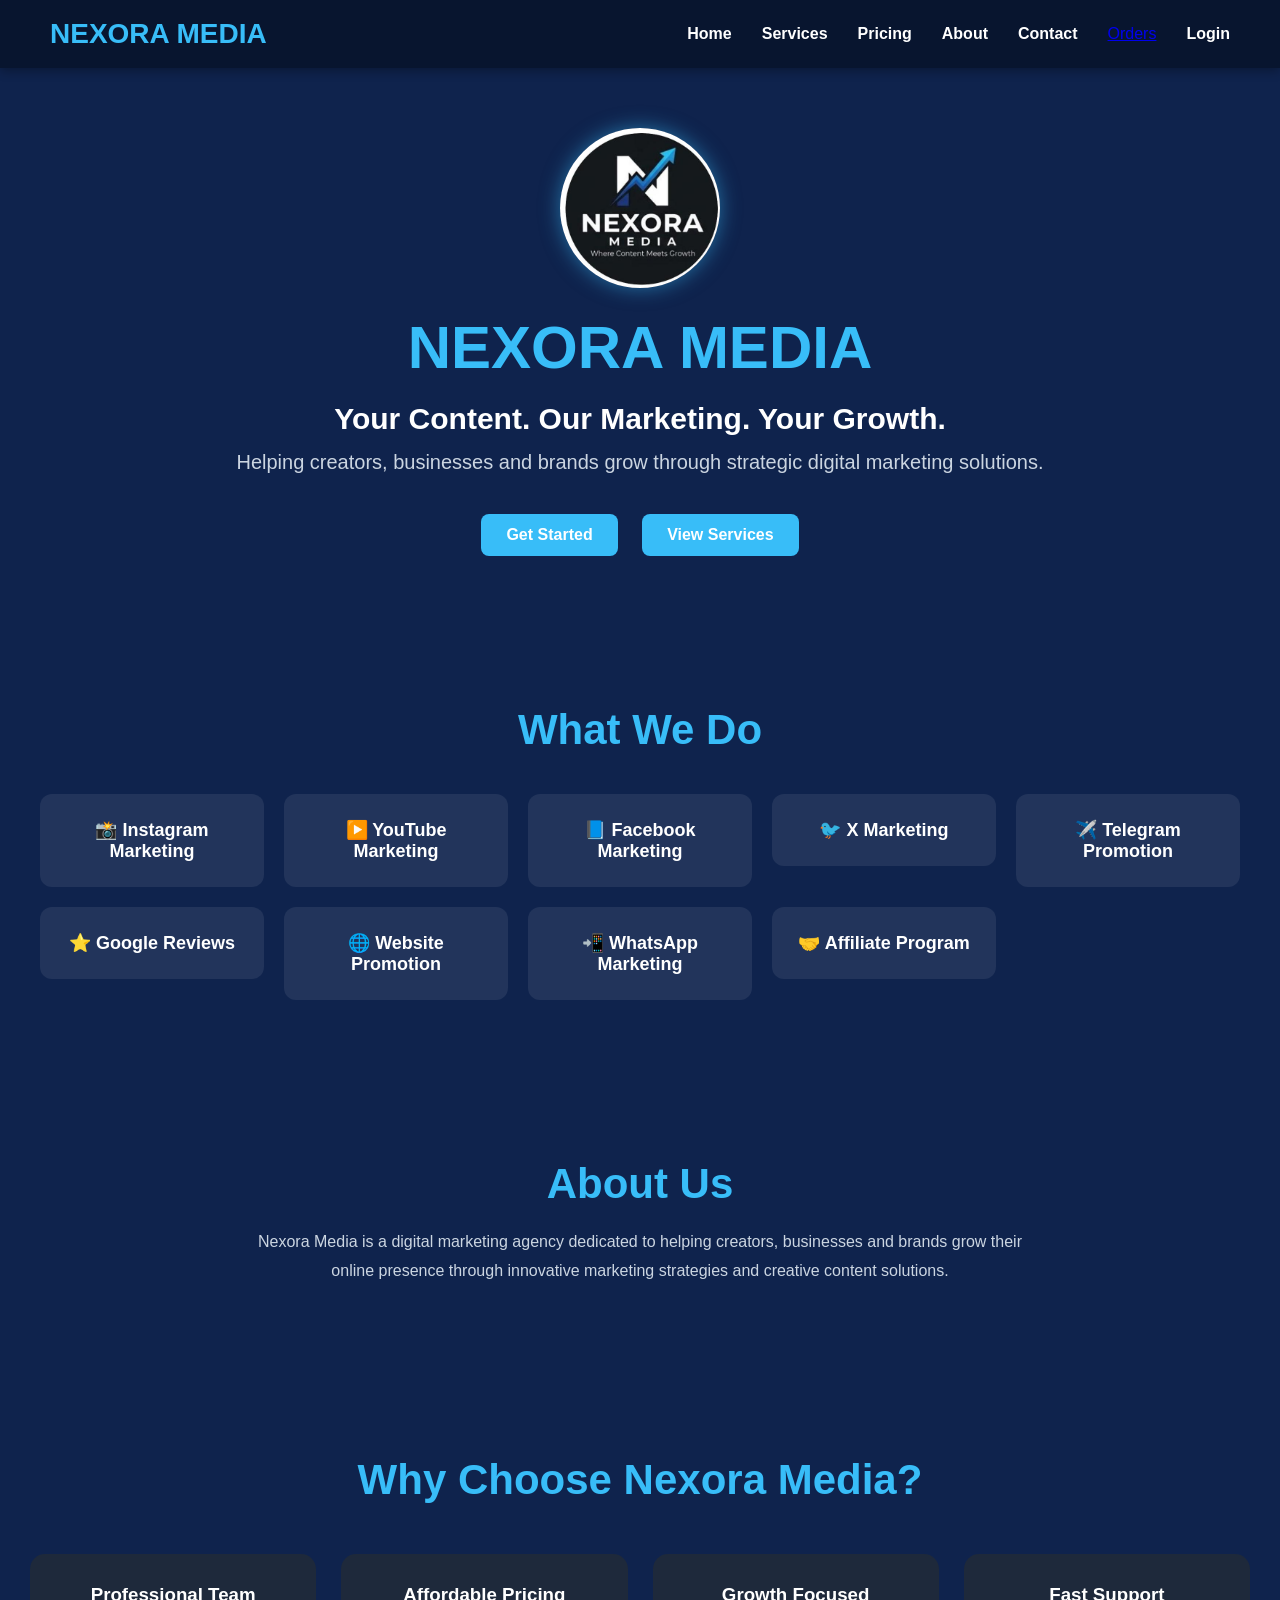
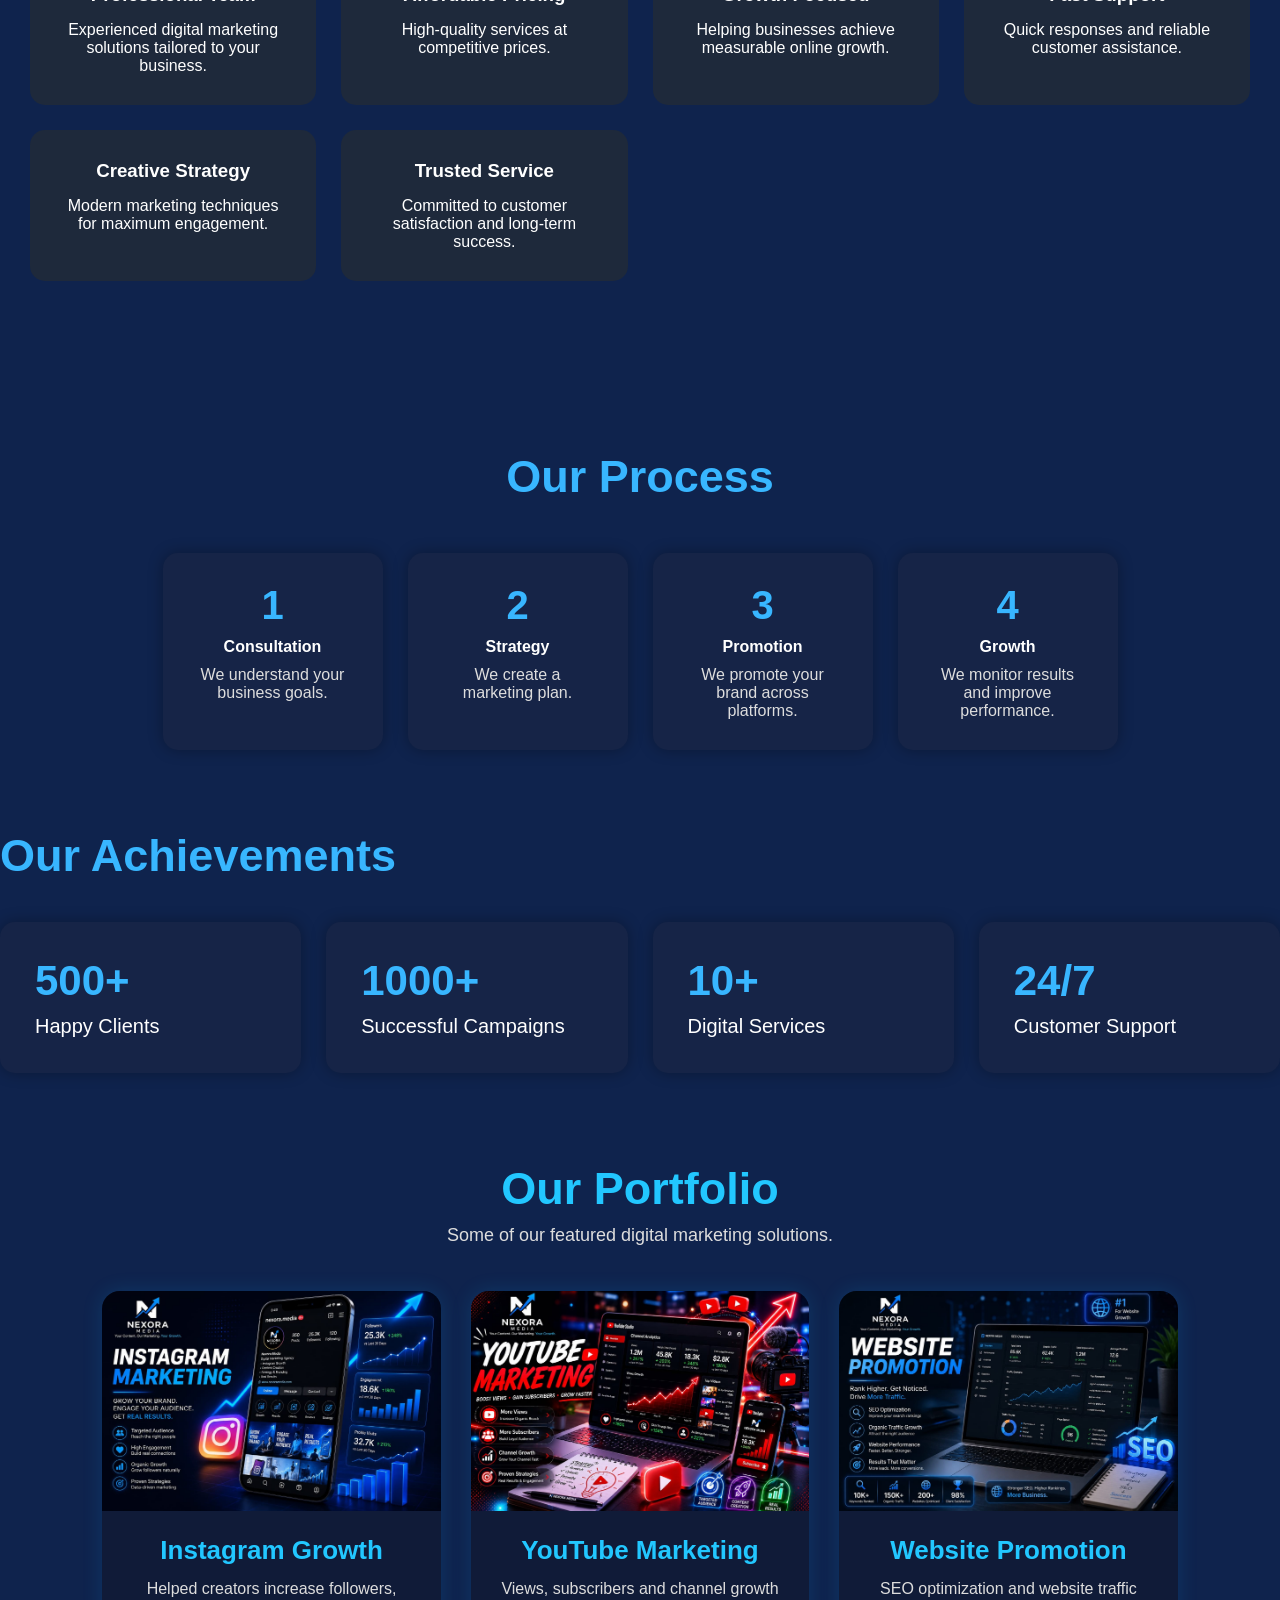
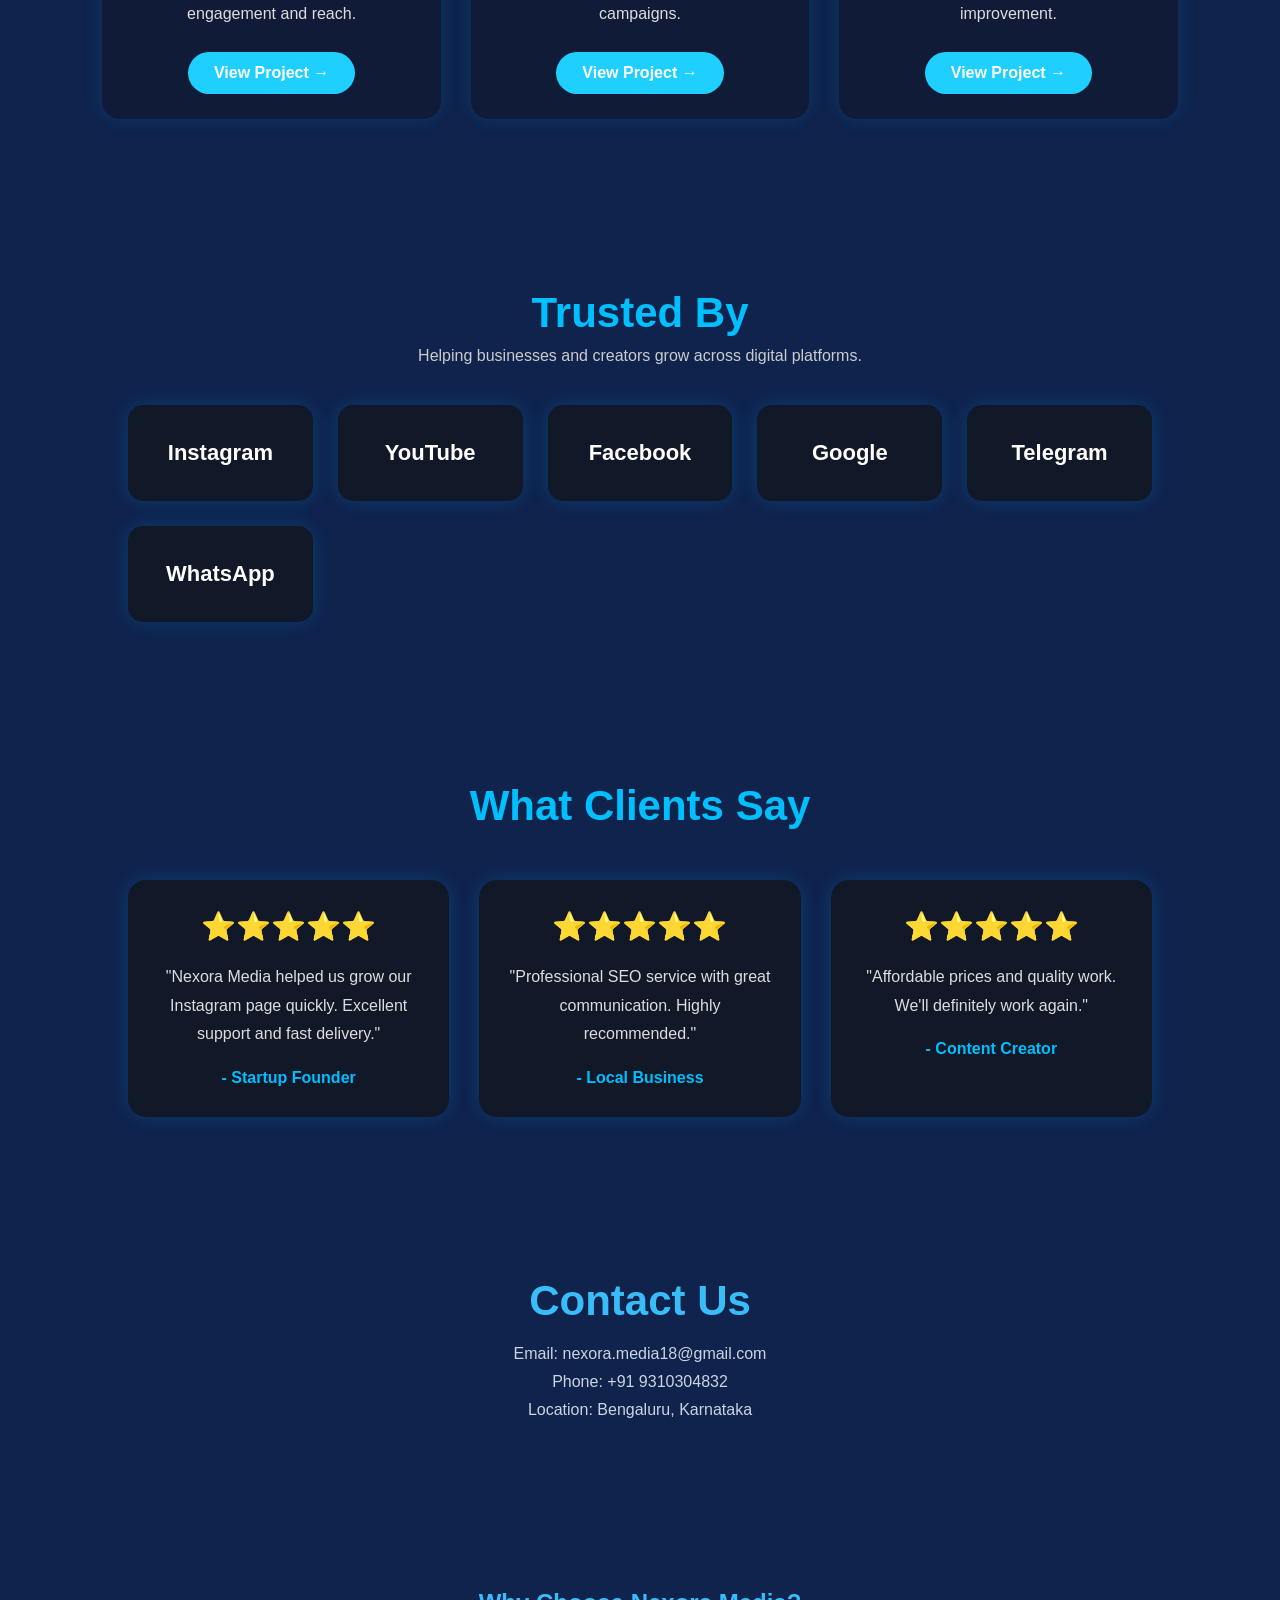
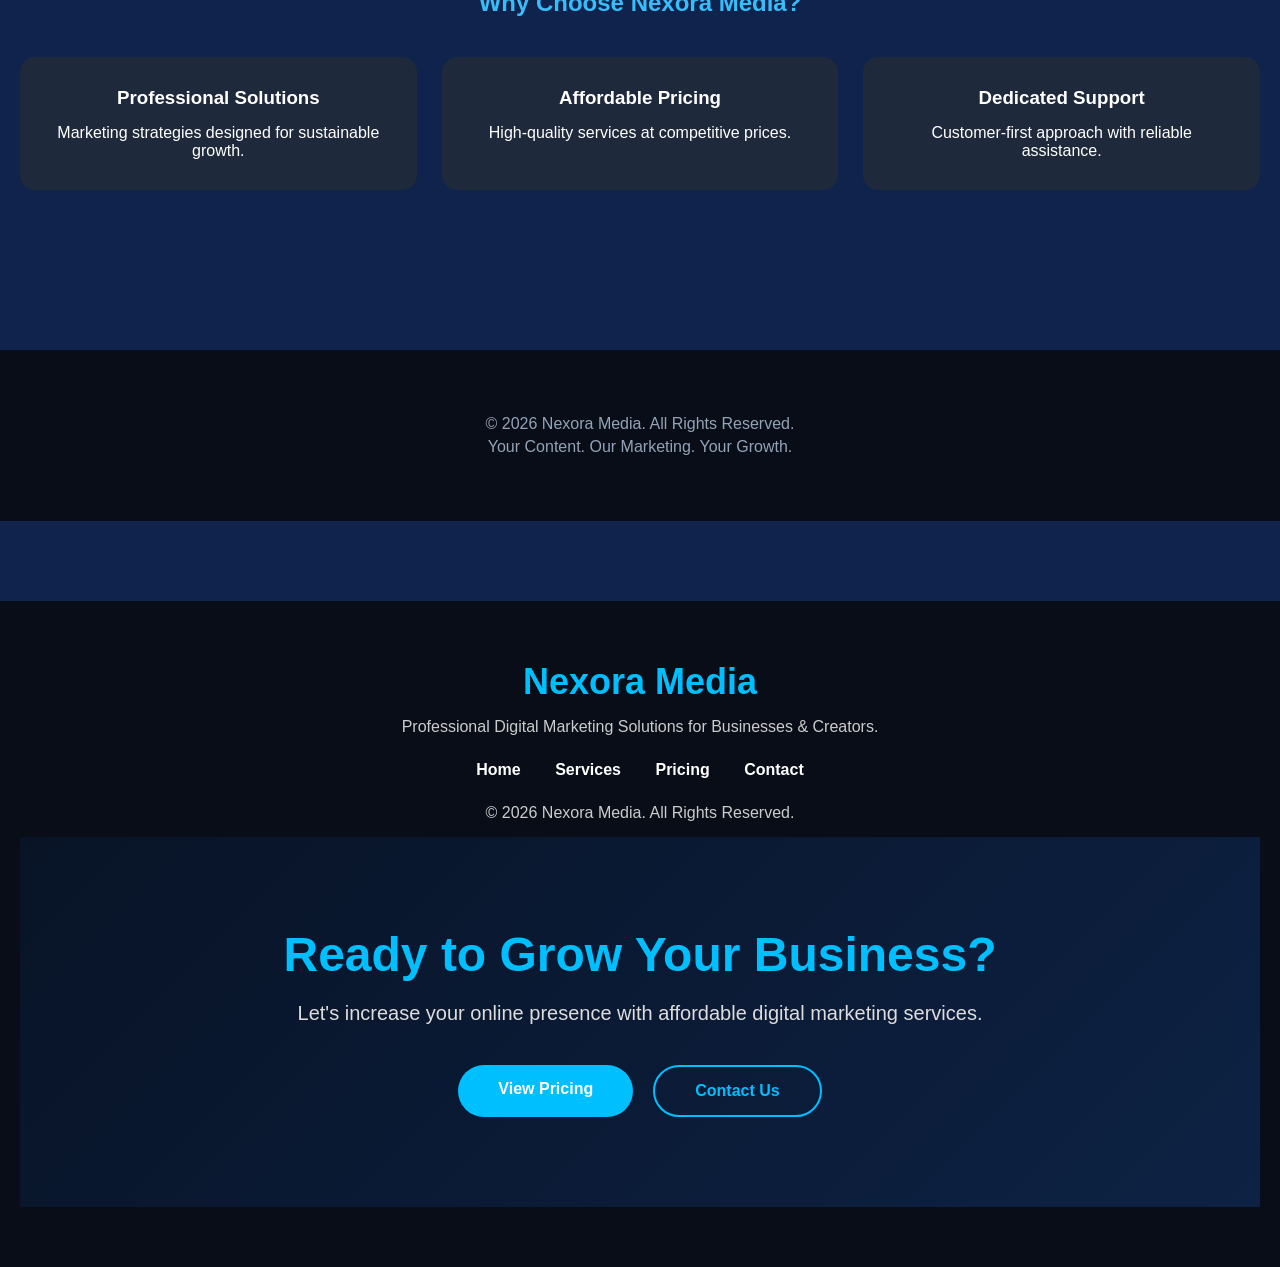
<file: index.html>
<!DOCTYPE html>
<html lang="en">
<head>
    <meta charset="UTF-8">
    <meta name="viewport" content="width=device-width, initial-scale=1.0">
    <title>Nexora Media</title>
    <link rel="stylesheet" href="style.css">
</head>
<body>

<nav>
    <div class="logo">
        NEXORA MEDIA
    </div>

    <ul>
        <li><a href="#">Home</a></li>
        <li><a href="#services">Services</a></li>
        <li><a href="pricing.html">Pricing</a></li>
        <li><a href="#about">About</a></li>
        <li><a href="#contact">Contact</a></li>
        <a href="orders.html">Orders</a>
        <li><a href="login.html">Login</a></li>
    </ul>
</nav>

<section class="hero">

    <img src="images/logo.jpg.jpeg" alt="Nexora Logo" class="hero-logo">

    <h1>NEXORA MEDIA</h1>

    <h2>Your Content. Our Marketing. Your Growth.</h2>

    <p>
        Helping creators, businesses and brands grow through strategic digital marketing solutions.
    </p>

    <div class="buttons">
        <a href="#contact" class="btn">Get Started</a>
        <a href="#services" class="btn">View Services</a>
    </div>

</section>

<section id="services" class="services">

    <h2>What We Do</h2>

    <div class="service-grid">

        <div class="service-grid">

<a href="instagram.html" class="card-link">
<div class="card">📸 Instagram Marketing</div>
</a>

<a href="youtube.html" class="card-link">
<div class="card">▶️ YouTube Marketing</div>
</a>

<a href="facebook.html" class="card-link">
<div class="card">📘 Facebook Marketing</div>
</a>

<a href="twitter.html" class="card-link">
<div class="card">🐦 X Marketing</div>
</a>

<a href="telegram.html" class="card-link">
<div class="card">✈️ Telegram Promotion</div>
</a>

<a href="google.html" class="card-link">
<div class="card">⭐ Google Reviews</div>
</a>

<a href="website.html" class="card-link">
<div class="card">🌐 Website Promotion</div>
</a>

<a href="whatsapp.html" class="card-link">
<div class="card">📲 WhatsApp Marketing</div>
</a>

<a href="affiliate.html" class="card-link">
<div class="card">🤝 Affiliate Program</div>
</a>

</div>

</section>

<section id="about" class="about">

    <h2>About Us</h2>

    <p>
        Nexora Media is a digital marketing agency dedicated to helping creators,
        businesses and brands grow their online presence through innovative
        marketing strategies and creative content solutions.
    </p>

</section>
<section class="why">

<h2>Why Choose Nexora Media?</h2>

<div class="why-grid">

<div class="why-card">
<h3>Professional Team</h3>
<p>Experienced digital marketing solutions tailored to your business.</p>
</div>

<div class="why-card">
<h3>Affordable Pricing</h3>
<p>High-quality services at competitive prices.</p>
</div>

<div class="why-card">
<h3>Growth Focused</h3>
<p>Helping businesses achieve measurable online growth.</p>
</div>

<div class="why-card">
<h3>Fast Support</h3>
<p>Quick responses and reliable customer assistance.</p>
</div>

<div class="why-card">
<h3>Creative Strategy</h3>
<p>Modern marketing techniques for maximum engagement.</p>
</div>

<div class="why-card">
<h3>Trusted Service</h3>
<p>Committed to customer satisfaction and long-term success.</p>
</div>

</div>

</section>
<!-- Our Process -->

<section class="process">

<h2>Our Process</h2>

<div class="process-box">

<div class="step">
<h3>1</h3>
<h4>Consultation</h4>
<p>We understand your business goals.</p>
</div>

<div class="step">
<h3>2</h3>
<h4>Strategy</h4>
<p>We create a marketing plan.</p>
</div>

<div class="step">
<h3>3</h3>
<h4>Promotion</h4>
<p>We promote your brand across platforms.</p>
</div>

<div class="step">
<h3>4</h3>
<h4>Growth</h4>
<p>We monitor results and improve performance.</p>
</div>

</div>

</section>
<section class="stats">
    <h2>Our Achievements</h2>

    <div class="stats-container">

        <div class="stat-card">
            <h1>500+</h1>
            <p>Happy Clients</p>
        </div>

        <div class="stat-card">
            <h1>1000+</h1>
            <p>Successful Campaigns</p>
        </div>

        <div class="stat-card">
            <h1>10+</h1>
            <p>Digital Services</p>
        </div>

        <div class="stat-card">
            <h1>24/7</h1>
            <p>Customer Support</p>
        </div>

    </div>
</section>
<!-- PORTFOLIO SECTION -->

<section id="portfolio" class="portfolio">

<h2>Our Portfolio</h2>

<p class="portfolio-text">
Some of our featured digital marketing solutions.
</p>

<div class="portfolio-container">

<div class="portfolio-card">
<img src="images/instagram.jpg" alt="Instagram">
<h3>Instagram Growth</h3>
<p>Helped creators increase followers, engagement and reach.</p>
<a href="instagram.html">View Project →</a>
</div>

<div class="portfolio-card">
<img src="images/youtube.jpg" alt="YouTube">
<h3>YouTube Marketing</h3>
<p>Views, subscribers and channel growth campaigns.</p>
<a href="youtube.html">View Project →</a>
</div>

<div class="portfolio-card">
<img src="images/website.jpg" alt="Website">
<h3>Website Promotion</h3>
<p>SEO optimization and website traffic improvement.</p>
<a href="website.html">View Project →</a>
</div>

</div>

</section>
<section class="clients">
    <h2>Trusted By</h2>
    <p>Helping businesses and creators grow across digital platforms.</p>

    <div class="client-logos">
        <div class="client-box">Instagram</div>
        <div class="client-box">YouTube</div>
        <div class="client-box">Facebook</div>
        <div class="client-box">Google</div>
        <div class="client-box">Telegram</div>
        <div class="client-box">WhatsApp</div>
    </div>
</section>
<section class="testimonials">

<h2>What Clients Say</h2>

<div class="testimonial-container">

<div class="testimonial-card">
<h3>⭐⭐⭐⭐⭐</h3>
<p>
"Nexora Media helped us grow our Instagram page quickly. Excellent support and fast delivery."
</p>
<h4>- Startup Founder</h4>
</div>

<div class="testimonial-card">
<h3>⭐⭐⭐⭐⭐</h3>
<p>
"Professional SEO service with great communication. Highly recommended."
</p>
<h4>- Local Business</h4>
</div>

<div class="testimonial-card">
<h3>⭐⭐⭐⭐⭐</h3>
<p>
"Affordable prices and quality work. We'll definitely work again."
</p>
<h4>- Content Creator</h4>
</div>

</div>

</section>
<section id="contact" class="contact">

    <h2>Contact Us</h2>

    <p>Email: nexora.media18@gmail.com</p>
    <p>Phone: +91 9310304832 </p>
    <p>Location: Bengaluru, Karnataka</p>

</section>
<section class="why-us">

<h2>Why Choose Nexora Media?</h2>

<div class="why-grid">

<div class="why-card">
<h3>Professional Solutions</h3>
<p>Marketing strategies designed for sustainable growth.</p>
</div>

<div class="why-card">
<h3>Affordable Pricing</h3>
<p>High-quality services at competitive prices.</p>
</div>

<div class="why-card">
<h3>Dedicated Support</h3>
<p>Customer-first approach with reliable assistance.</p>
</div>

</div>

</section>

<footer>

    <p>© 2026 Nexora Media. All Rights Reserved.</p>

    <p>Your Content. Our Marketing. Your Growth.</p>

</footer>
<footer>

<div class="footer-content">

<h2>Nexora Media</h2>

<p>
Professional Digital Marketing Solutions for Businesses & Creators.
</p>

<div class="footer-links">

<a href="#">Home</a>

<a href="#services">Services</a>

<a href="pricing.html">Pricing</a>

<a href="#contact">Contact</a>

</div>

<p class="copyright">

© 2026 Nexora Media. All Rights Reserved.

</p>

</div>
<section class="cta">

<h2>Ready to Grow Your Business?</h2>

<p>
Let's increase your online presence with affordable digital marketing services.
</p>

<div class="cta-buttons">
<a href="pricing.html" class="btn-primary">View Pricing</a>
<a href="#contact" class="btn-secondary">Contact Us</a>
</div>

</section>
</footer>
</body>
</html>
</file>
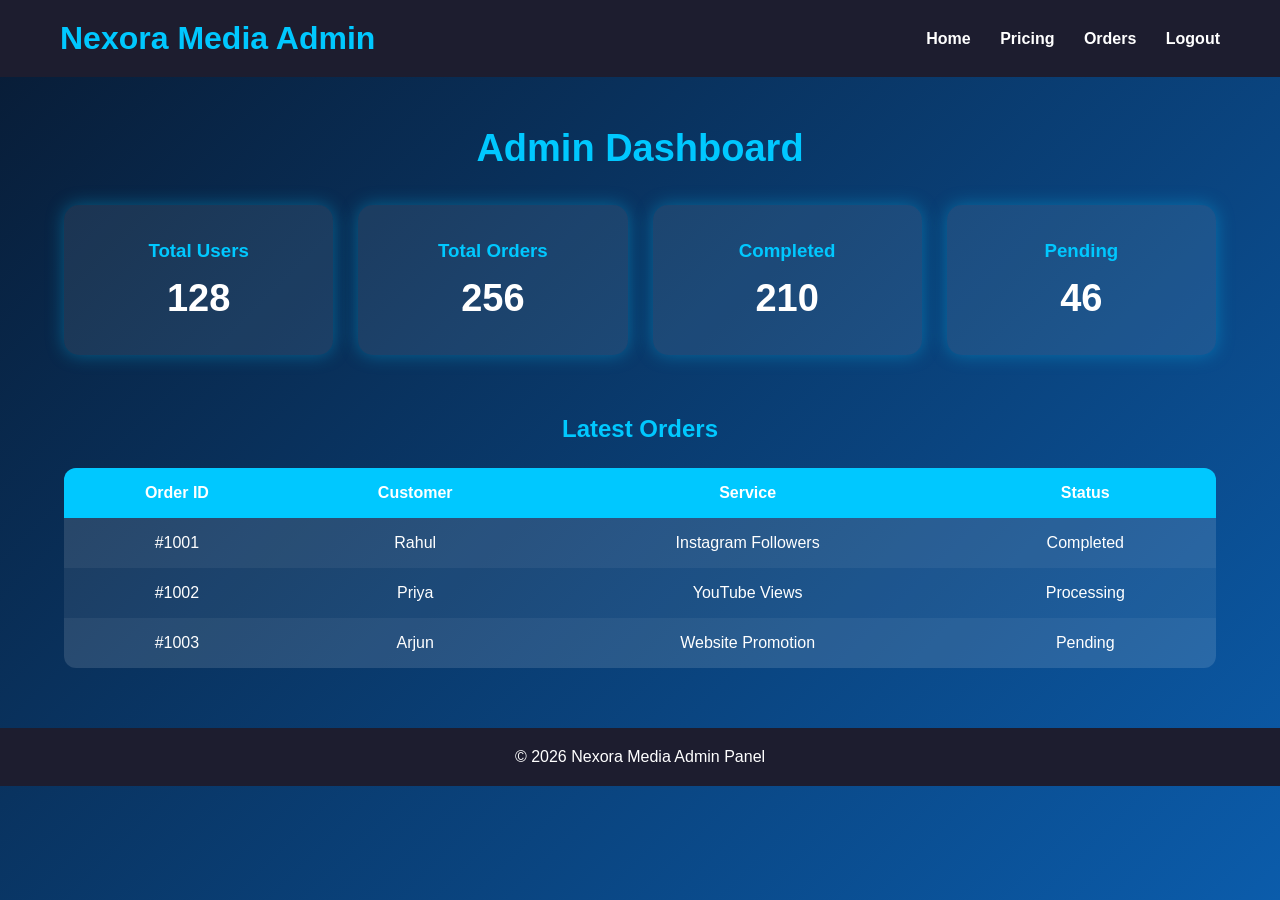
<file: admin.html>
<!DOCTYPE html>
<html lang="en">

<head>
<meta charset="UTF-8">
<meta name="viewport" content="width=device-width, initial-scale=1.0">
<title>Admin Dashboard | Nexora Media</title>
<link rel="stylesheet" href="admin.css">
</head>

<body>

<header>
    <h1>Nexora Media Admin</h1>

    <nav>
        <a href="index.html">Home</a>
        <a href="pricing.html">Pricing</a>
        <a href="orders.html">Orders</a>
        <a href="login.html">Logout</a>
    </nav>
</header>

<section class="dashboard">

<h2>Admin Dashboard</h2>

<div class="cards">

<div class="card">
<h3>Total Users</h3>
<p>128</p>
</div>

<div class="card">
<h3>Total Orders</h3>
<p>256</p>
</div>

<div class="card">
<h3>Completed</h3>
<p>210</p>
</div>

<div class="card">
<h3>Pending</h3>
<p>46</p>
</div>

</div>

</section>

<section class="orders">

<h2>Latest Orders</h2>

<table>

<tr>
<th>Order ID</th>
<th>Customer</th>
<th>Service</th>
<th>Status</th>
</tr>

<tr>
<td>#1001</td>
<td>Rahul</td>
<td>Instagram Followers</td>
<td>Completed</td>
</tr>

<tr>
<td>#1002</td>
<td>Priya</td>
<td>YouTube Views</td>
<td>Processing</td>
</tr>

<tr>
<td>#1003</td>
<td>Arjun</td>
<td>Website Promotion</td>
<td>Pending</td>
</tr>

</table>

</section>

<footer>

<p>© 2026 Nexora Media Admin Panel</p>

</footer>

</body>

</html>
</file>
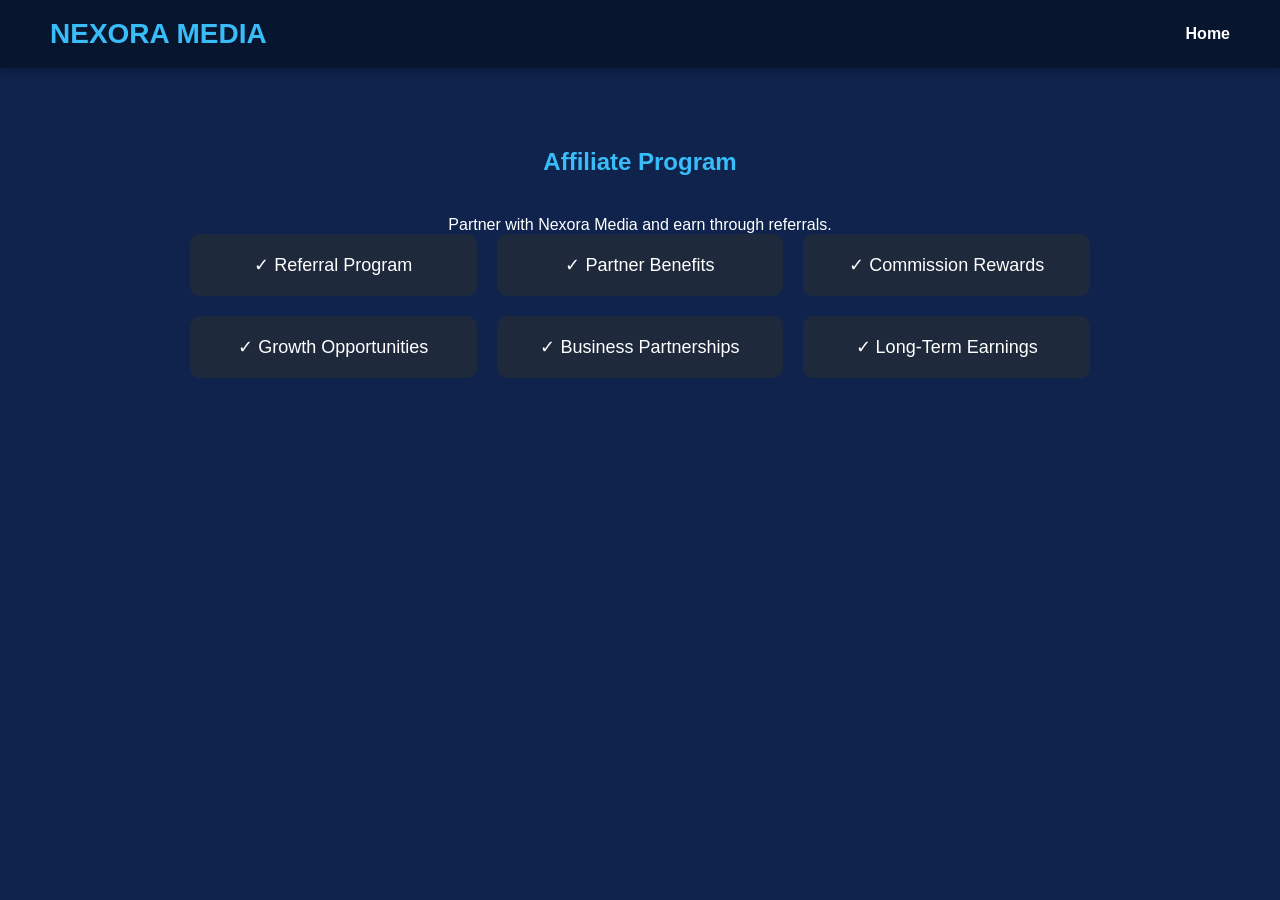
<file: affiliate.html>
<!DOCTYPE html>
<html lang="en">
<head>
<meta charset="UTF-8">
<meta name="viewport" content="width=device-width, initial-scale=1.0">
<title>Affiliate Program - Nexora Media</title>
<link rel="stylesheet" href="style.css">
</head>

<body>

<nav>
<div class="logo">NEXORA MEDIA</div>
<ul>
<li><a href="index.html">Home</a></li>
</ul>
</nav>

<section class="service-page">

<h1>Affiliate Program</h1>

<p class="service-desc">
Partner with Nexora Media and earn through referrals.
</p>

<div class="service-list">

<div class="service-item">✓ Referral Program</div>
<div class="service-item">✓ Partner Benefits</div>
<div class="service-item">✓ Commission Rewards</div>
<div class="service-item">✓ Growth Opportunities</div>
<div class="service-item">✓ Business Partnerships</div>
<div class="service-item">✓ Long-Term Earnings</div>

</div>

</section>

</body>
</html>
</file>
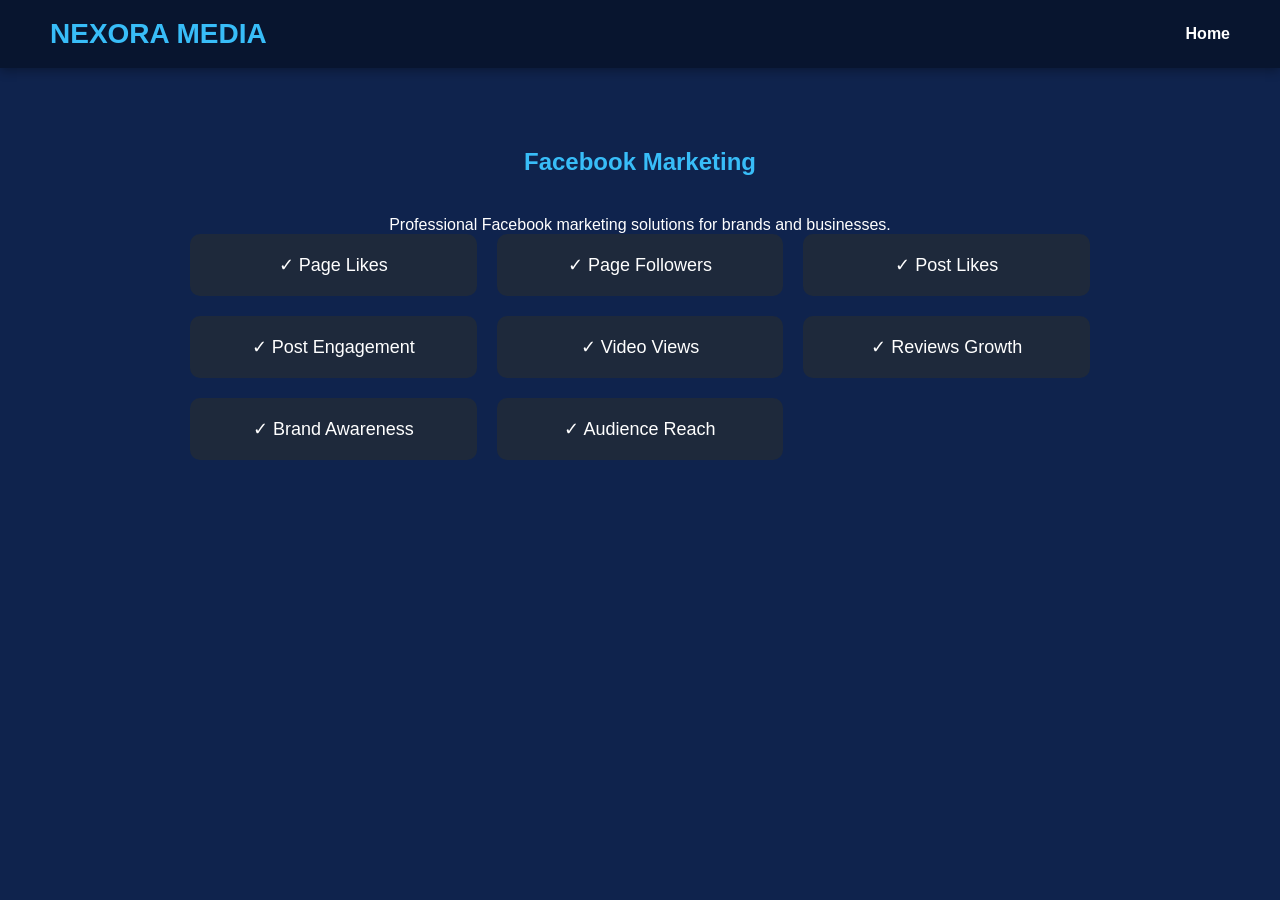
<file: facebook.html>
<!DOCTYPE html>
<html lang="en">
<head>
<meta charset="UTF-8">
<meta name="viewport" content="width=device-width, initial-scale=1.0">
<title>Facebook Marketing - Nexora Media</title>
<link rel="stylesheet" href="style.css">
</head>

<body>

<nav>
    <div class="logo">NEXORA MEDIA</div>

    <ul>
        <li><a href="index.html">Home</a></li>
    </ul>
</nav>

<section class="service-page">

<h1>Facebook Marketing</h1>

<p class="service-desc">
Professional Facebook marketing solutions for brands and businesses.
</p>

<div class="service-list">

<div class="service-item">✓ Page Likes</div>
<div class="service-item">✓ Page Followers</div>
<div class="service-item">✓ Post Likes</div>
<div class="service-item">✓ Post Engagement</div>
<div class="service-item">✓ Video Views</div>
<div class="service-item">✓ Reviews Growth</div>
<div class="service-item">✓ Brand Awareness</div>
<div class="service-item">✓ Audience Reach</div>

</div>

</section>

</body>
</html>
</file>
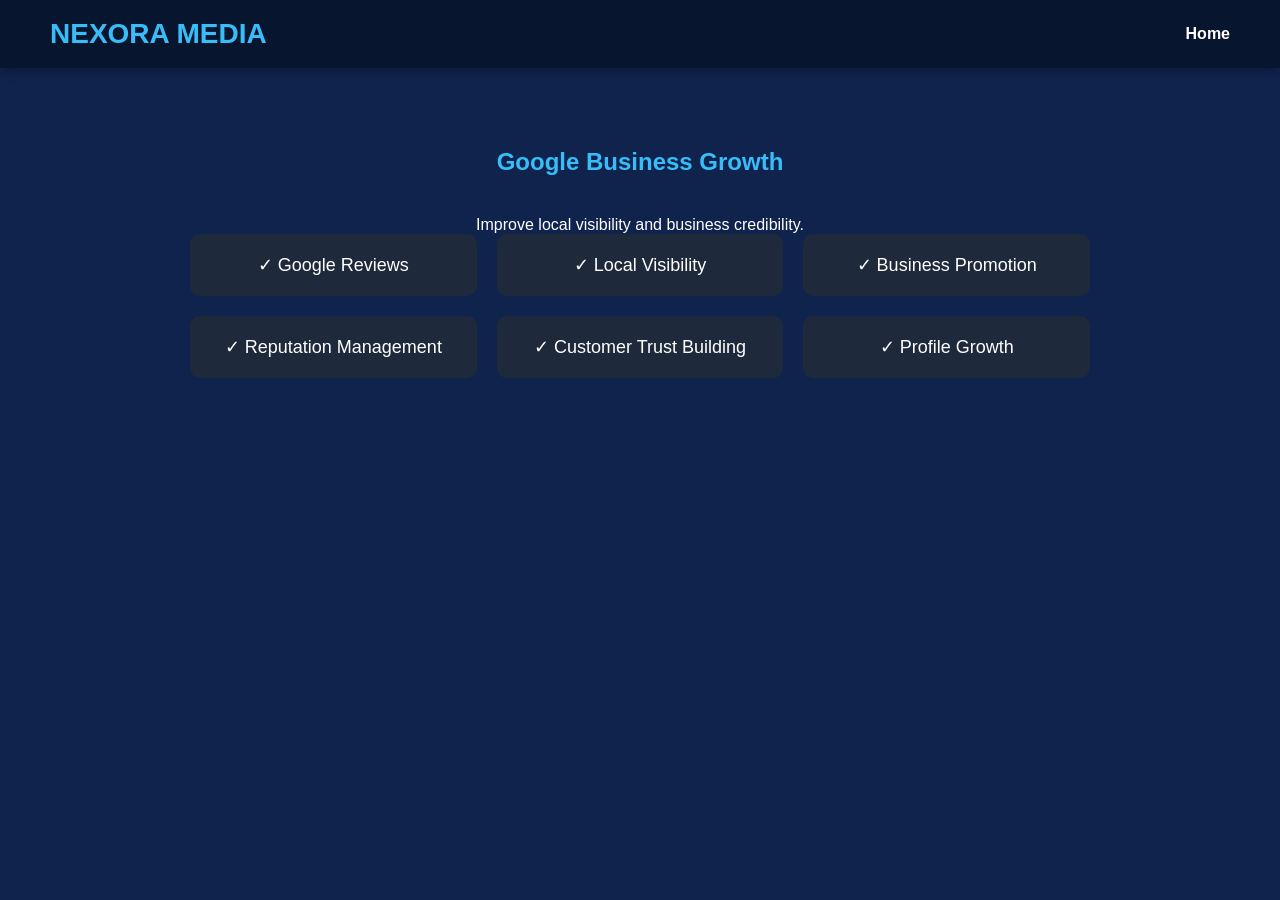
<file: google.html>
<!DOCTYPE html>
<html lang="en">
<head>
<meta charset="UTF-8">
<meta name="viewport" content="width=device-width, initial-scale=1.0">
<title>Google Business Growth - Nexora Media</title>
<link rel="stylesheet" href="style.css">
</head>

<body>

<nav>
<div class="logo">NEXORA MEDIA</div>
<ul>
<li><a href="index.html">Home</a></li>
</ul>
</nav>

<section class="service-page">

<h1>Google Business Growth</h1>

<p class="service-desc">
Improve local visibility and business credibility.
</p>

<div class="service-list">

<div class="service-item">✓ Google Reviews</div>
<div class="service-item">✓ Local Visibility</div>
<div class="service-item">✓ Business Promotion</div>
<div class="service-item">✓ Reputation Management</div>
<div class="service-item">✓ Customer Trust Building</div>
<div class="service-item">✓ Profile Growth</div>

</div>

</section>

</body>
</html>
</file>
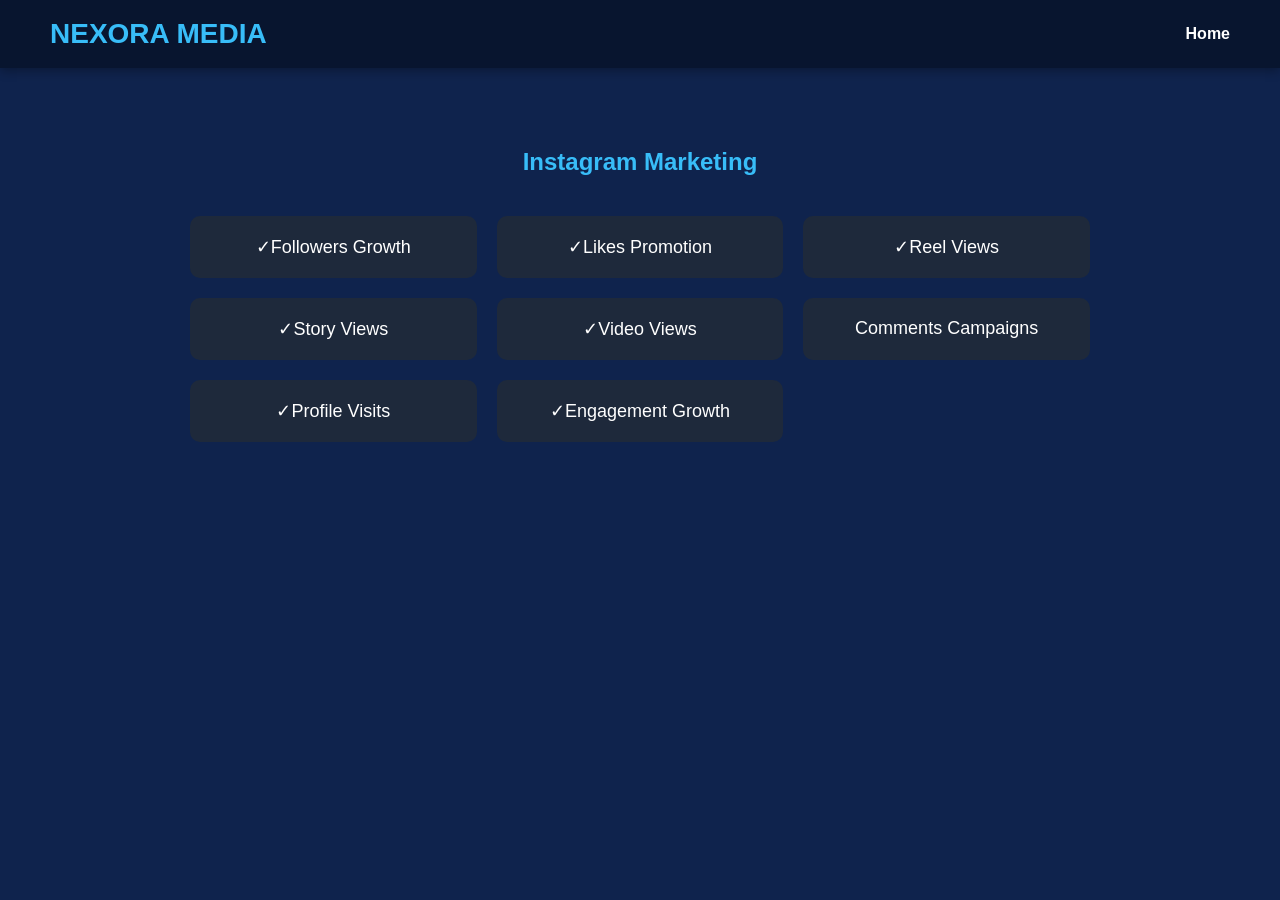
<file: instagram.html>
<!DOCTYPE html>
<html lang="en">
<head>
    <meta charset="UTF-8">
    <meta name="viewport" content="width=device-width, initial-scale=1.0">
    <title>Instagram Marketing - Nexora Media</title>
    <link rel="stylesheet" href="style.css">
</head>
<body>

<nav>
    <div class="logo">NEXORA MEDIA</div>

    <ul>
        <li><a href="index.html">Home</a></li>
    </ul>
</nav>

<section class="service-page">

    <h1>Instagram Marketing</h1>

    <div class="service-list">

        <div class="service-item">✓Followers Growth</div>
        <div class="service-item">✓Likes Promotion</div>
        <div class="service-item">✓Reel Views</div>
        <div class="service-item">✓Story Views</div>
        <div class="service-item">✓Video Views</div>
        <div class="service-item">Comments Campaigns</div>
        <div class="service-item">✓Profile Visits</div>
        <div class="service-item">✓Engagement Growth</div>

    </div>

</section>

</body>
</html>
</file>
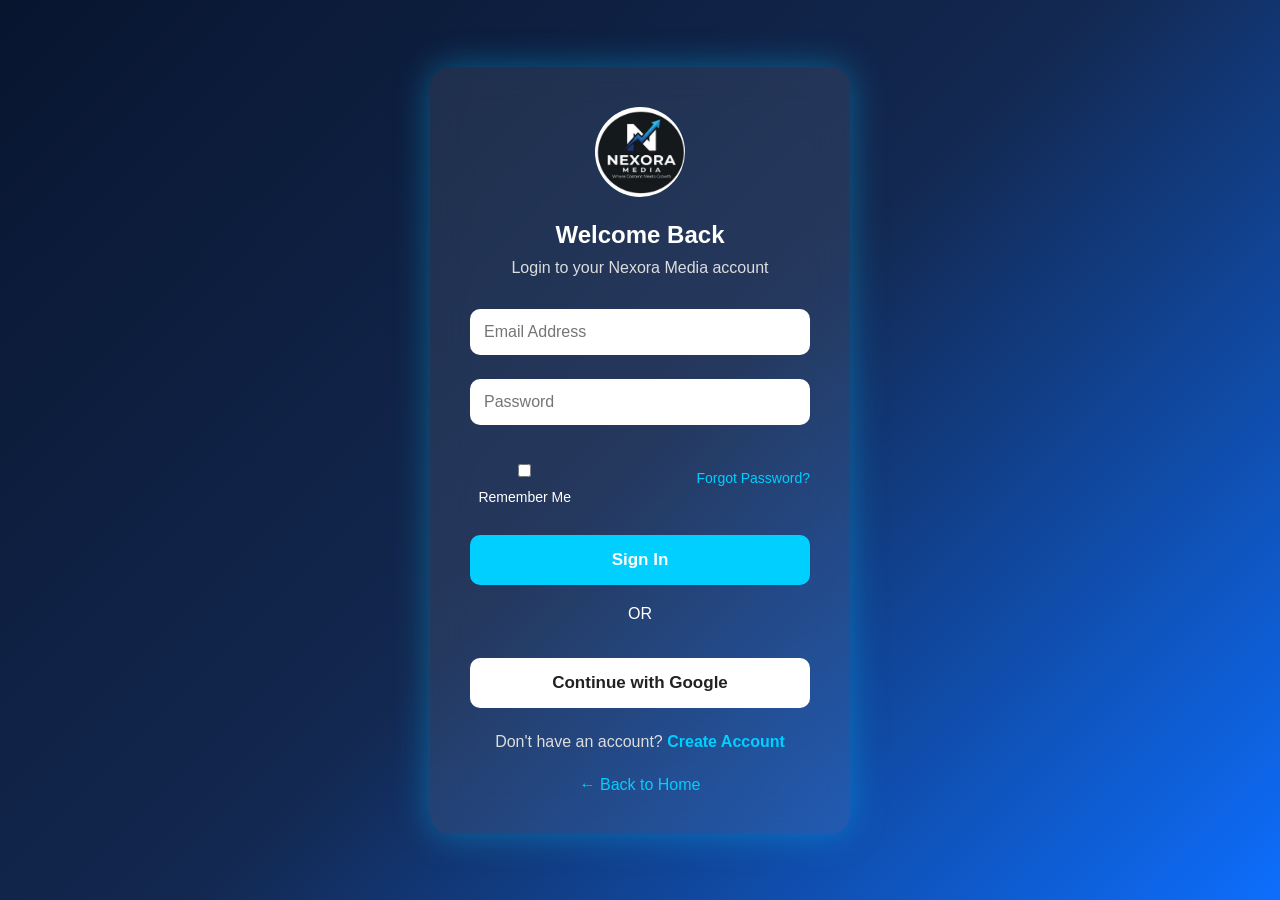
<file: login.html>
<!DOCTYPE html>
<html lang="en">

<head>

<meta charset="UTF-8">

<meta name="viewport" content="width=device-width, initial-scale=1.0">

<title>Login | Nexora Media</title>

<link rel="stylesheet" href="login.css">

</head>

<body>

<div class="login-container">

<div class="login-box">

<img src="images/logo.jpg.jpeg" class="logo">

<h2>Welcome Back</h2>

<p>Login to your Nexora Media account</p>

<form>

<input type="email" placeholder="Email Address" required>

<input type="password" placeholder="Password" required>

<div class="remember">

<label>

<input type="checkbox">

Remember Me

</label>

<a href="#">Forgot Password?</a>

</div>

<button type="submit">Sign In</button>

</form>

<div class="or">

OR

</div>

<button class="google-btn">

Continue with Google

</button>

<p class="signup">

Don't have an account?

<a href="#">Create Account</a>

</p>

<a href="index.html" class="back">

← Back to Home

</a>

</div>

</div>

</body>

</html>
</file>
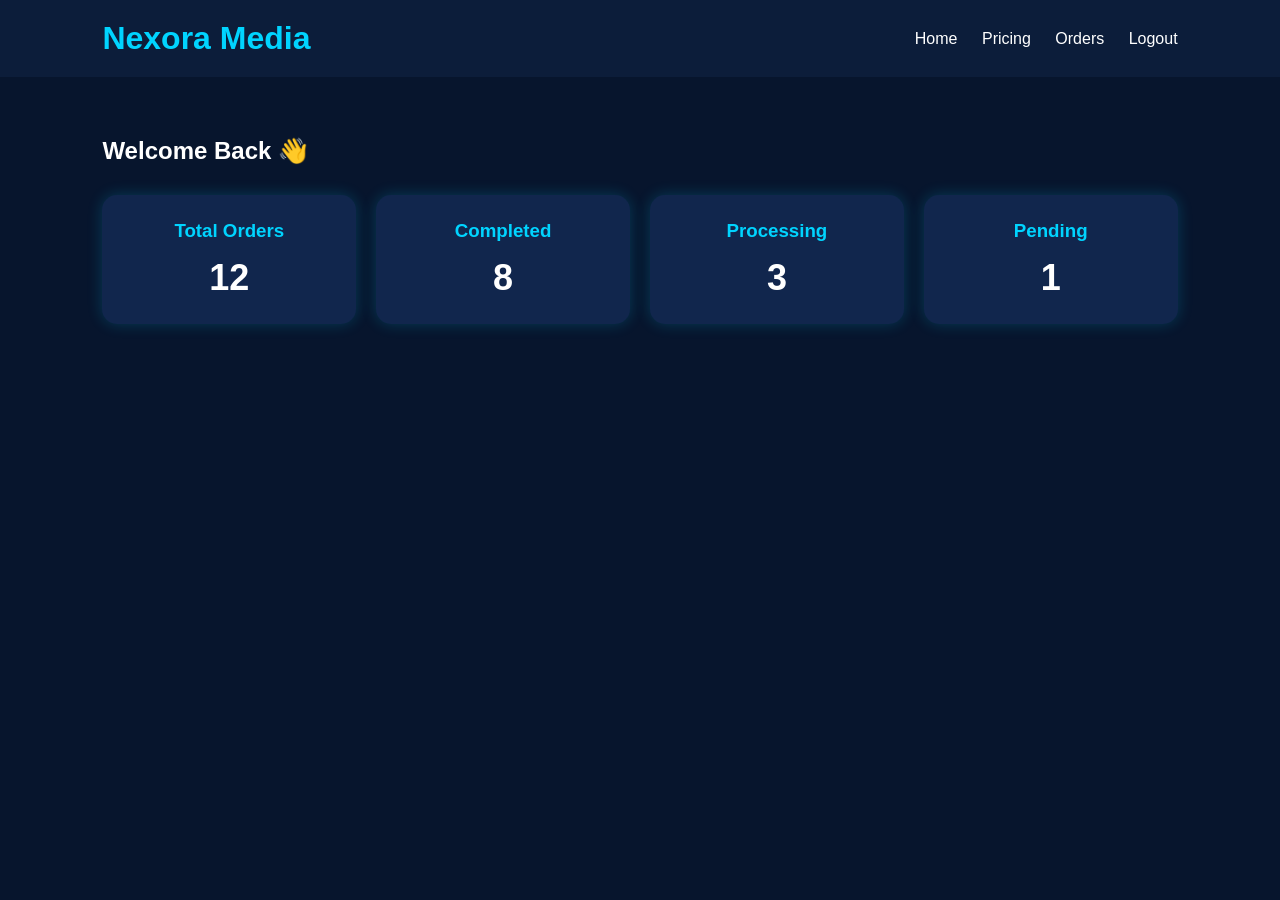
<file: orders.html>
<!DOCTYPE html>
<html lang="en">

<head>
    <meta charset="UTF-8">
    <meta name="viewport" content="width=device-width, initial-scale=1.0">
    <title>My Orders | Nexora Media</title>

    <link rel="stylesheet" href="orders.css">
</head>

<body>
<header>
    <h1>Nexora Media</h1>

    <nav>
        <a href="index.html">Home</a>
        <a href="pricing.html">Pricing</a>
        <a href="orders.html">Orders</a>
        <a href="login.html">Logout</a>
    </nav>
</header>

<section class="dashboard">

    <h2>Welcome Back 👋</h2>

    <div class="cards">

        <div class="card">
            <h3>Total Orders</h3>
            <p>12</p>
        </div>

        <div class="card">
            <h3>Completed</h3>
            <p>8</p>
        </div>

        <div class="card">
            <h3>Processing</h3>
            <p>3</p>
        </div>

        <div class="card">
            <h3>Pending</h3>
            <p>1</p>
        </div>

    </div>

</section>
</body>

</html>
</file>
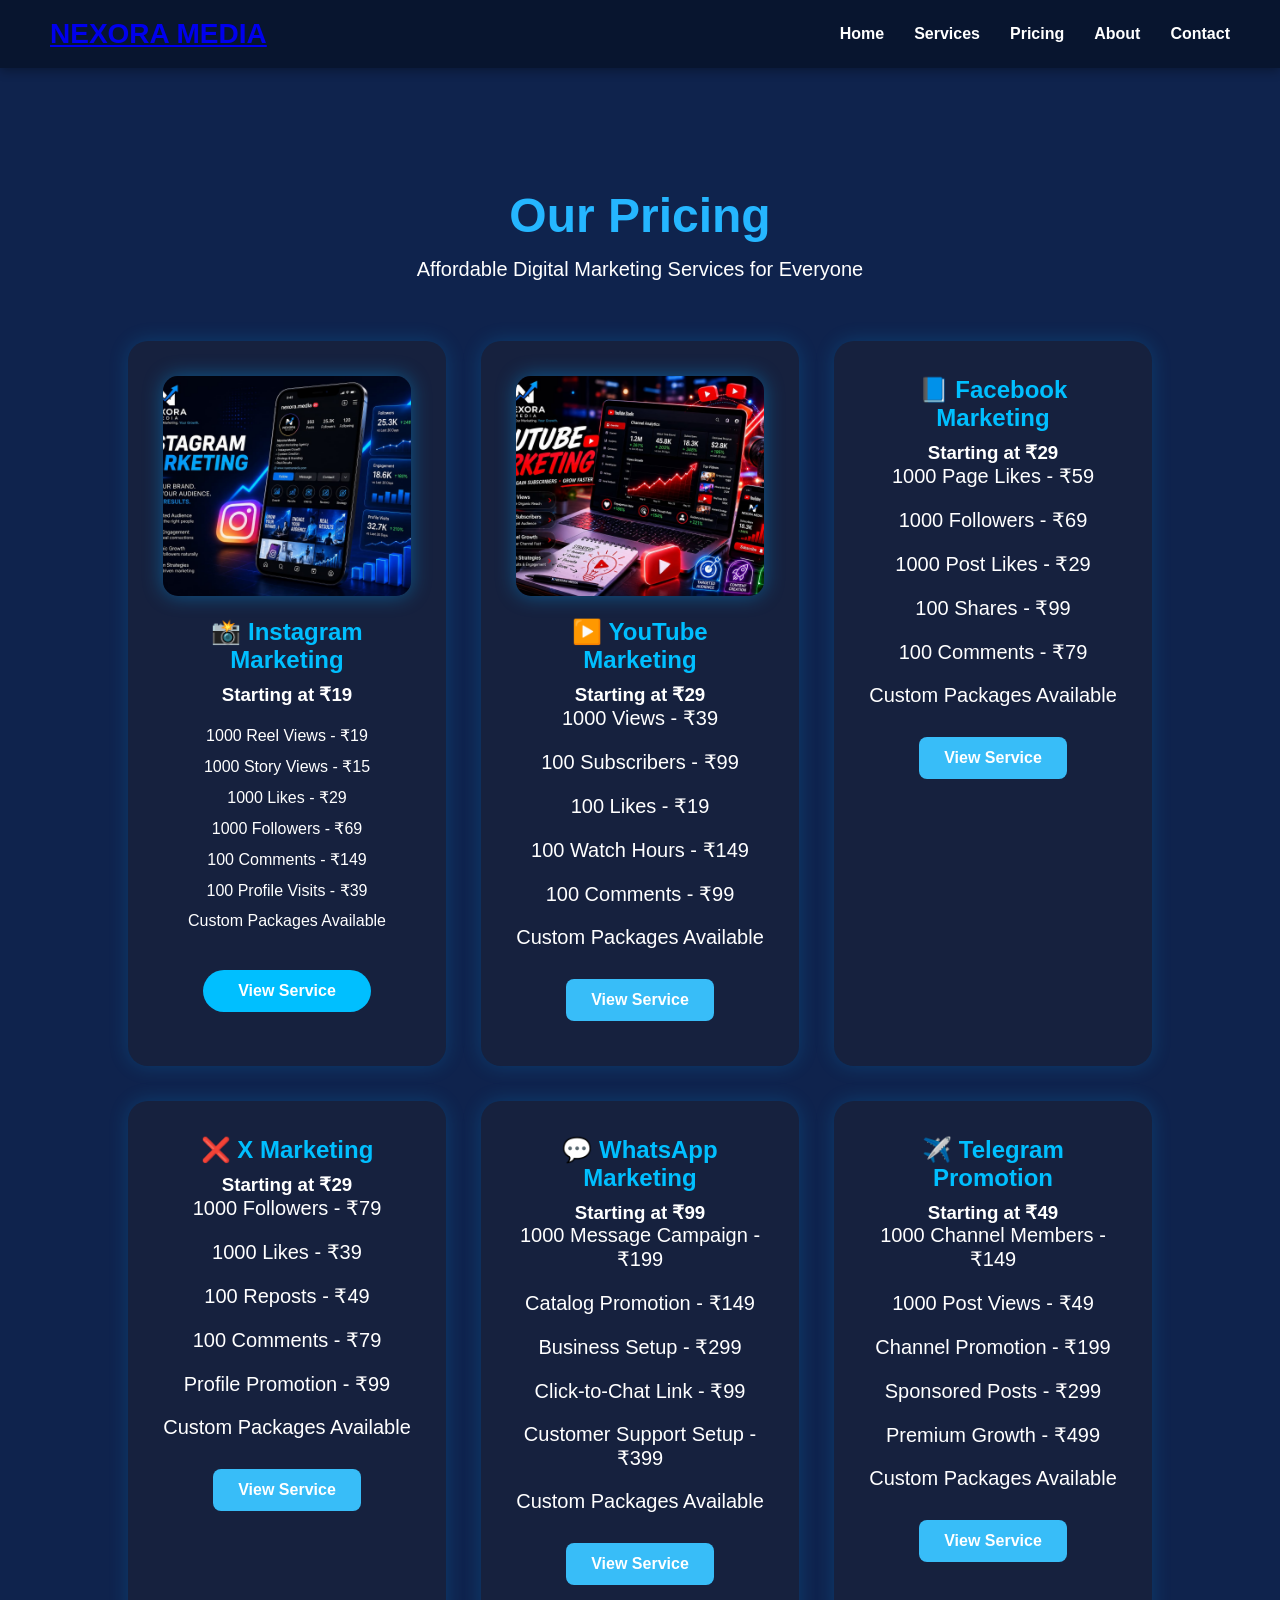
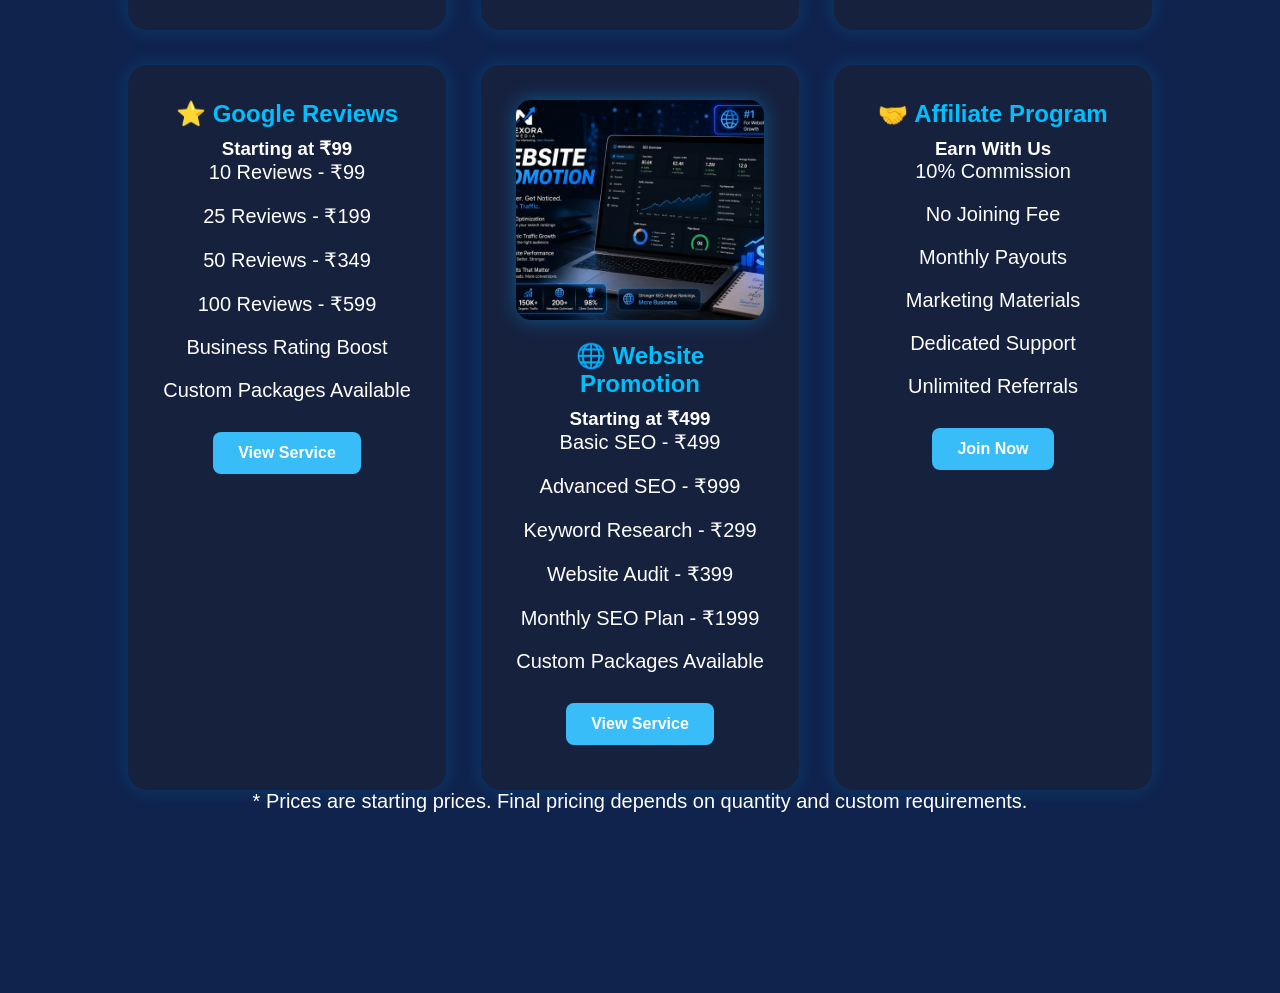
<file: pricing.html>
<!DOCTYPE html>
<html lang="en">

<head>

<meta charset="UTF-8">

<meta name="viewport" content="width=device-width, initial-scale=1.0">

<title>Pricing | Nexora Media</title>

<link rel="stylesheet" href="style.css">

</head>

<body>

<header>

<nav>

<div class="logo">

<a href="index.html">NEXORA MEDIA</a>

</div>

<ul>

<li><a href="index.html">Home</a></li>

<li><a href="index.html#services">Services</a></li>

<li><a href="pricing.html" class="active">Pricing</a></li>

<li><a href="index.html#about">About</a></li>

<li><a href="index.html#contact">Contact</a></li>

</ul>

</nav>

</header>

<section class="pricing">

<h1>Our Pricing</h1>

<p>Affordable Digital Marketing Services for Everyone</p>
<div class="pricing-container">
<div class="price-card">
    <img src="images/instagram.jpg" class="service-image" alt="Instagram Marketing">

<h2>📸 Instagram Marketing</h2>

<h3>Starting at ₹19</h3>

<ul>

<li>1000 Reel Views - ₹19</li>

<li>1000 Story Views - ₹15</li>

<li>1000 Likes - ₹29</li>

<li>1000 Followers - ₹69</li>

<li>100 Comments - ₹149</li>

<li>100 Profile Visits - ₹39</li>

<li>Custom Packages Available</li>

</ul>

<a href="instagram.html" class="price-btn">View Service</a>
</div>
<div class="price-card">
    <img src="images/youtube.jpg" class="service-image" alt="YouTube Marketing">
    <h2>▶️ YouTube Marketing</h2>
    <h3>Starting at ₹29</h3>

    <p>1000 Views - ₹39</p>
    <p>100 Subscribers - ₹99</p>
    <p>100 Likes - ₹19</p>
    <p>100 Watch Hours - ₹149</p>
    <p>100 Comments - ₹99</p>
    <p>Custom Packages Available</p>

    <a href="youtube.html" class="btn">View Service</a>
</div>
<div class="price-card">
    <h2>📘 Facebook Marketing</h2>
    <h3>Starting at ₹29</h3>

    <p>1000 Page Likes - ₹59</p>
    <p>1000 Followers - ₹69</p>
    <p>1000 Post Likes - ₹29</p>
    <p>100 Shares - ₹99</p>
    <p>100 Comments - ₹79</p>
    <p>Custom Packages Available</p>

    <a href="facebook.html" class="btn">View Service</a>
</div>
<div class="price-card">
    <h2>❌ X Marketing</h2>
    <h3>Starting at ₹29</h3>

    <p>1000 Followers - ₹79</p>
    <p>1000 Likes - ₹39</p>
    <p>100 Reposts - ₹49</p>
    <p>100 Comments - ₹79</p>
    <p>Profile Promotion - ₹99</p>
    <p>Custom Packages Available</p>

    <a href="x.html" class="btn">View Service</a>
</div>
<div class="price-card">
    <h2>💬 WhatsApp Marketing</h2>
    <h3>Starting at ₹99</h3>

    <p>1000 Message Campaign - ₹199</p>
    <p>Catalog Promotion - ₹149</p>
    <p>Business Setup - ₹299</p>
    <p>Click-to-Chat Link - ₹99</p>
    <p>Customer Support Setup - ₹399</p>
    <p>Custom Packages Available</p>

    <a href="whatsapp.html" class="btn">View Service</a>
</div>
<div class="price-card">
    <h2>✈️ Telegram Promotion</h2>
    <h3>Starting at ₹49</h3>

    <p>1000 Channel Members - ₹149</p>
    <p>1000 Post Views - ₹49</p>
    <p>Channel Promotion - ₹199</p>
    <p>Sponsored Posts - ₹299</p>
    <p>Premium Growth - ₹499</p>
    <p>Custom Packages Available</p>

    <a href="telegram.html" class="btn">View Service</a>
</div>
<div class="price-card">
    <h2>⭐ Google Reviews</h2>
    <h3>Starting at ₹99</h3>

    <p>10 Reviews - ₹99</p>
    <p>25 Reviews - ₹199</p>
    <p>50 Reviews - ₹349</p>
    <p>100 Reviews - ₹599</p>
    <p>Business Rating Boost</p>
    <p>Custom Packages Available</p>

    <a href="google.html" class="btn">View Service</a>
</div>
<div class="price-card">
    <img src="images/website.jpg" class="service-image" alt="Website Promotion">
    <h2>🌐 Website Promotion</h2>
    <h3>Starting at ₹499</h3>

    <p>Basic SEO - ₹499</p>
    <p>Advanced SEO - ₹999</p>
    <p>Keyword Research - ₹299</p>
    <p>Website Audit - ₹399</p>
    <p>Monthly SEO Plan - ₹1999</p>
    <p>Custom Packages Available</p>

    <a href="website.html" class="btn">View Service</a>
</div>
<div class="price-card">
    <h2>🤝 Affiliate Program</h2>
    <h3>Earn With Us</h3>

    <p>10% Commission</p>
    <p>No Joining Fee</p>
    <p>Monthly Payouts</p>
    <p>Marketing Materials</p>
    <p>Dedicated Support</p>
    <p>Unlimited Referrals</p>

    <a href="affiliate.html" class="btn">Join Now</a>
</div>

</div>
<div class="pricing-note">
    <p>* Prices are starting prices. Final pricing depends on quantity and custom requirements.</p>
</div>
</section>

</body>

</html>
</file>
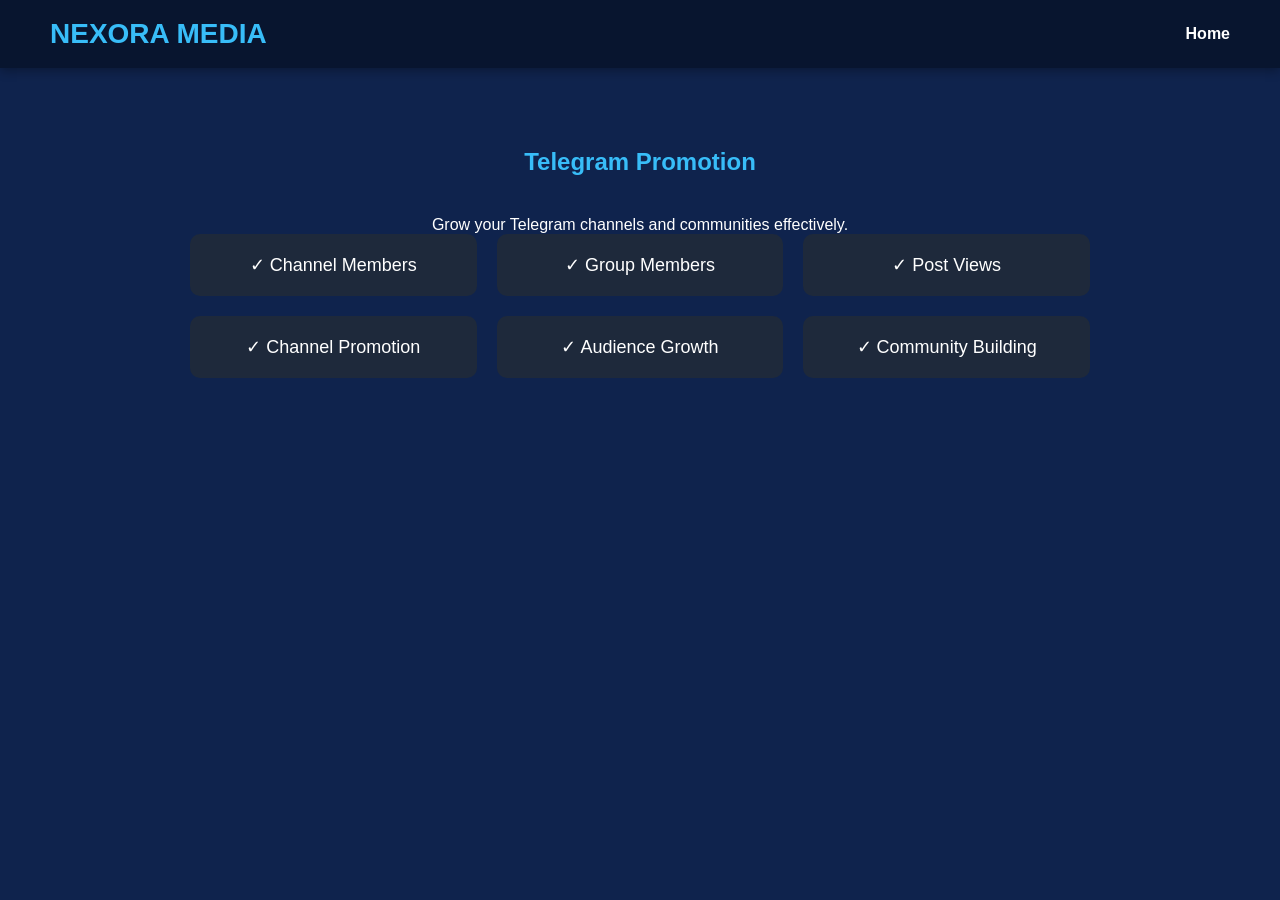
<file: telegram.html>
<!DOCTYPE html>
<html lang="en">
<head>
<meta charset="UTF-8">
<meta name="viewport" content="width=device-width, initial-scale=1.0">
<title>Telegram Promotion - Nexora Media</title>
<link rel="stylesheet" href="style.css">
</head>

<body>

<nav>
<div class="logo">NEXORA MEDIA</div>
<ul>
<li><a href="index.html">Home</a></li>
</ul>
</nav>

<section class="service-page">

<h1>Telegram Promotion</h1>

<p class="service-desc">
Grow your Telegram channels and communities effectively.
</p>

<div class="service-list">

<div class="service-item">✓ Channel Members</div>
<div class="service-item">✓ Group Members</div>
<div class="service-item">✓ Post Views</div>
<div class="service-item">✓ Channel Promotion</div>
<div class="service-item">✓ Audience Growth</div>
<div class="service-item">✓ Community Building</div>

</div>

</section>

</body>
</html>
</file>
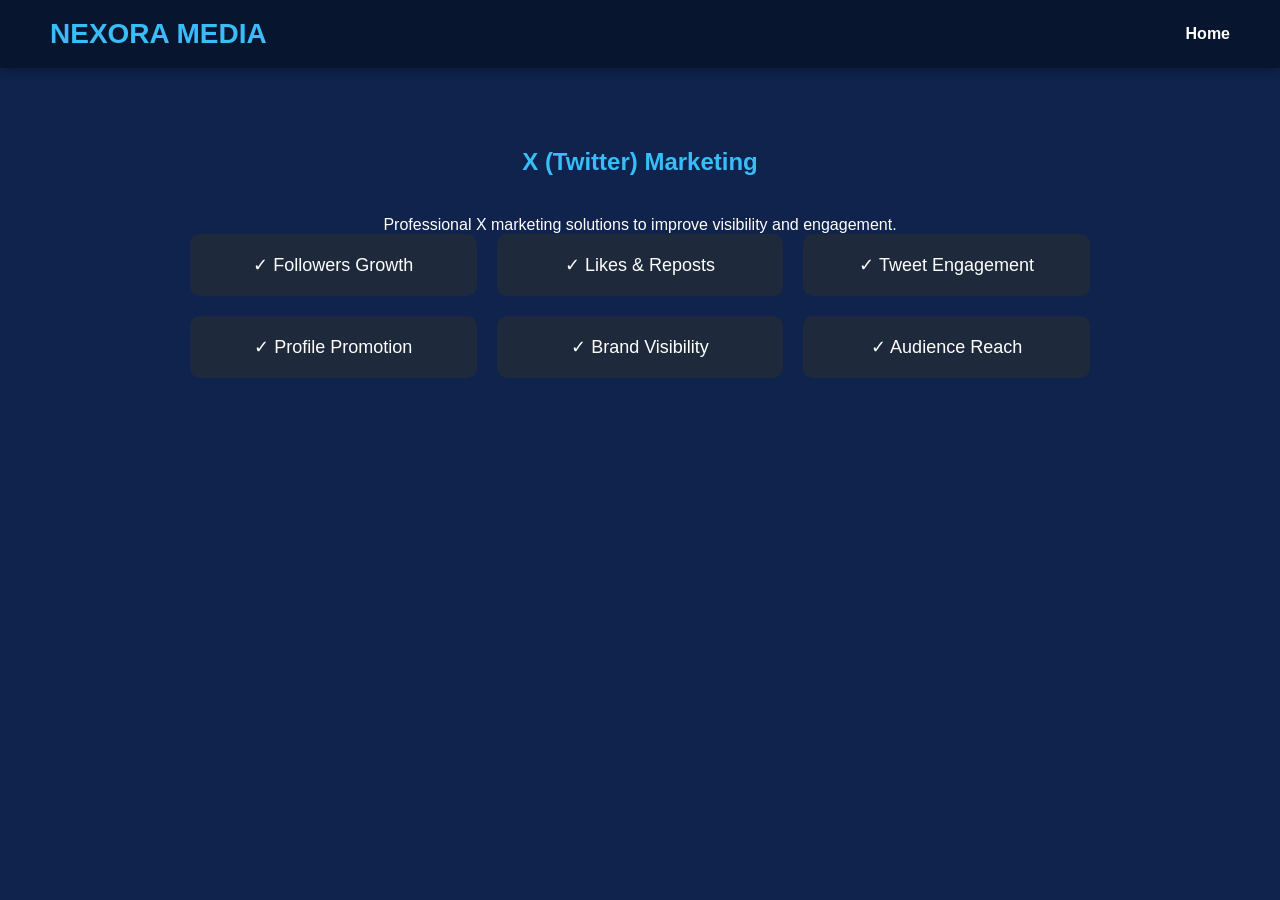
<file: twitter.html>
<!DOCTYPE html>
<html lang="en">
<head>
<meta charset="UTF-8">
<meta name="viewport" content="width=device-width, initial-scale=1.0">
<title>X Marketing - Nexora Media</title>
<link rel="stylesheet" href="style.css">
</head>

<body>

<nav>
    <div class="logo">NEXORA MEDIA</div>

    <ul>
        <li><a href="index.html">Home</a></li>
    </ul>
</nav>

<section class="service-page">

<h1>X (Twitter) Marketing</h1>

<p class="service-desc">
Professional X marketing solutions to improve visibility and engagement.
</p>

<div class="service-list">

<div class="service-item">✓ Followers Growth</div>
<div class="service-item">✓ Likes & Reposts</div>
<div class="service-item">✓ Tweet Engagement</div>
<div class="service-item">✓ Profile Promotion</div>
<div class="service-item">✓ Brand Visibility</div>
<div class="service-item">✓ Audience Reach</div>

</div>

</section>

</body>
</html>
</file>
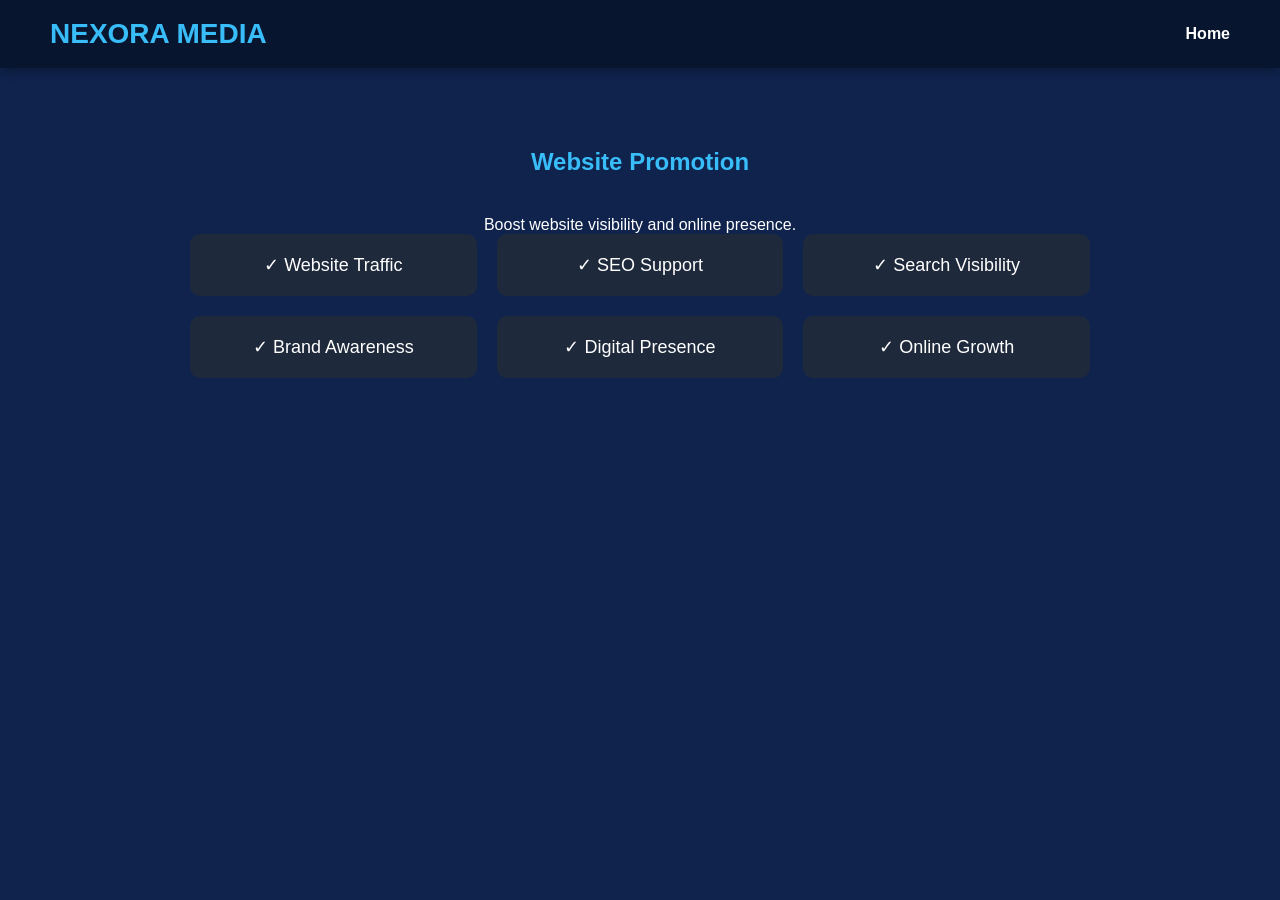
<file: website.html>
<!DOCTYPE html>
<html lang="en">
<head>
<meta charset="UTF-8">
<meta name="viewport" content="width=device-width, initial-scale=1.0">
<title>Website Promotion - Nexora Media</title>
<link rel="stylesheet" href="style.css">
</head>

<body>

<nav>
<div class="logo">NEXORA MEDIA</div>
<ul>
<li><a href="index.html">Home</a></li>
</ul>
</nav>

<section class="service-page">

<h1>Website Promotion</h1>

<p class="service-desc">
Boost website visibility and online presence.
</p>

<div class="service-list">

<div class="service-item">✓ Website Traffic</div>
<div class="service-item">✓ SEO Support</div>
<div class="service-item">✓ Search Visibility</div>
<div class="service-item">✓ Brand Awareness</div>
<div class="service-item">✓ Digital Presence</div>
<div class="service-item">✓ Online Growth</div>

</div>

</section>

</body>
</html>
</file>
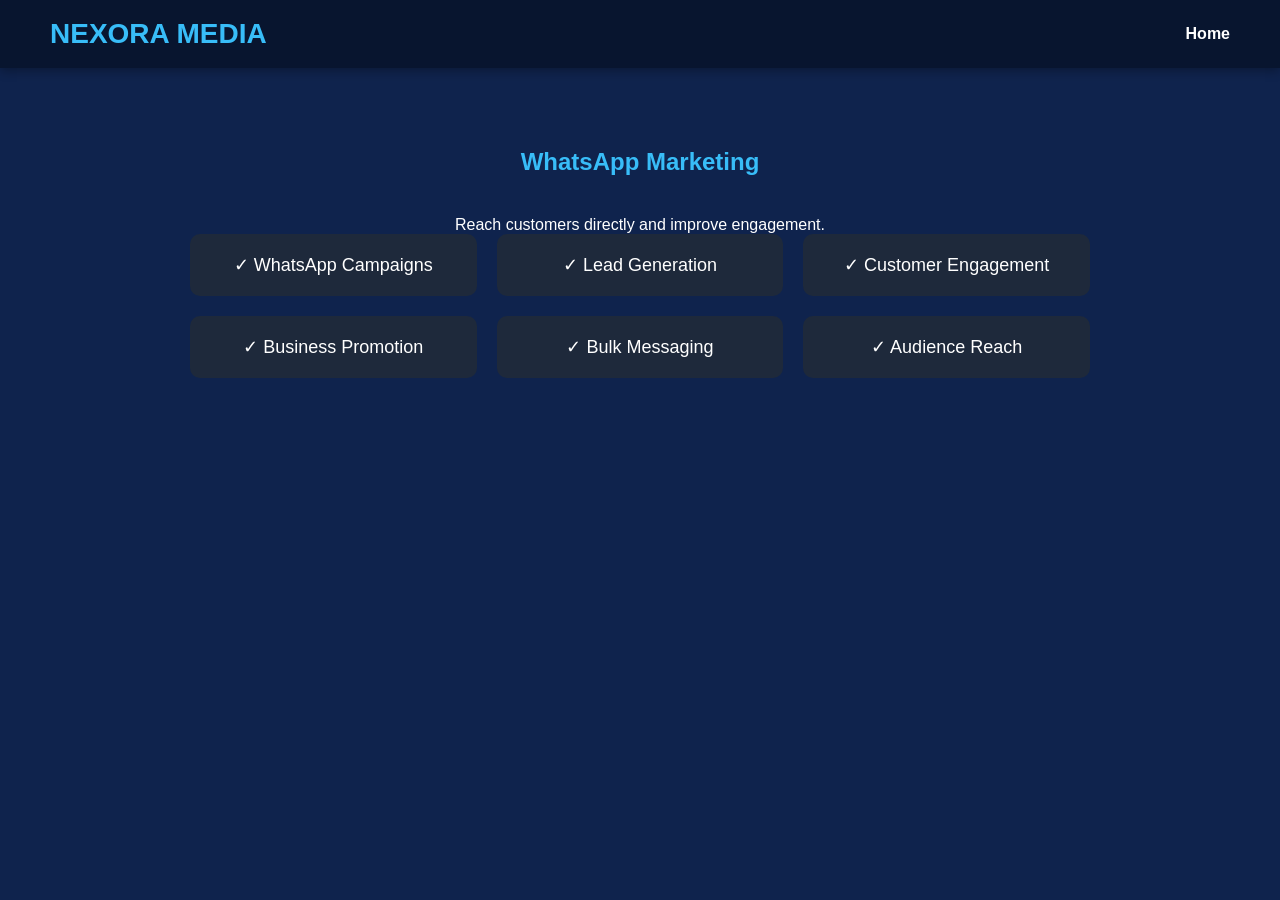
<file: whatsapp.html>
<!DOCTYPE html>
<html lang="en">
<head>
<meta charset="UTF-8">
<meta name="viewport" content="width=device-width, initial-scale=1.0">
<title>WhatsApp Marketing - Nexora Media</title>
<link rel="stylesheet" href="style.css">
</head>

<body>

<nav>
<div class="logo">NEXORA MEDIA</div>
<ul>
<li><a href="index.html">Home</a></li>
</ul>
</nav>

<section class="service-page">

<h1>WhatsApp Marketing</h1>

<p class="service-desc">
Reach customers directly and improve engagement.
</p>

<div class="service-list">

<div class="service-item">✓ WhatsApp Campaigns</div>
<div class="service-item">✓ Lead Generation</div>
<div class="service-item">✓ Customer Engagement</div>
<div class="service-item">✓ Business Promotion</div>
<div class="service-item">✓ Bulk Messaging</div>
<div class="service-item">✓ Audience Reach</div>

</div>

</section>

</body>
</html>
</file>
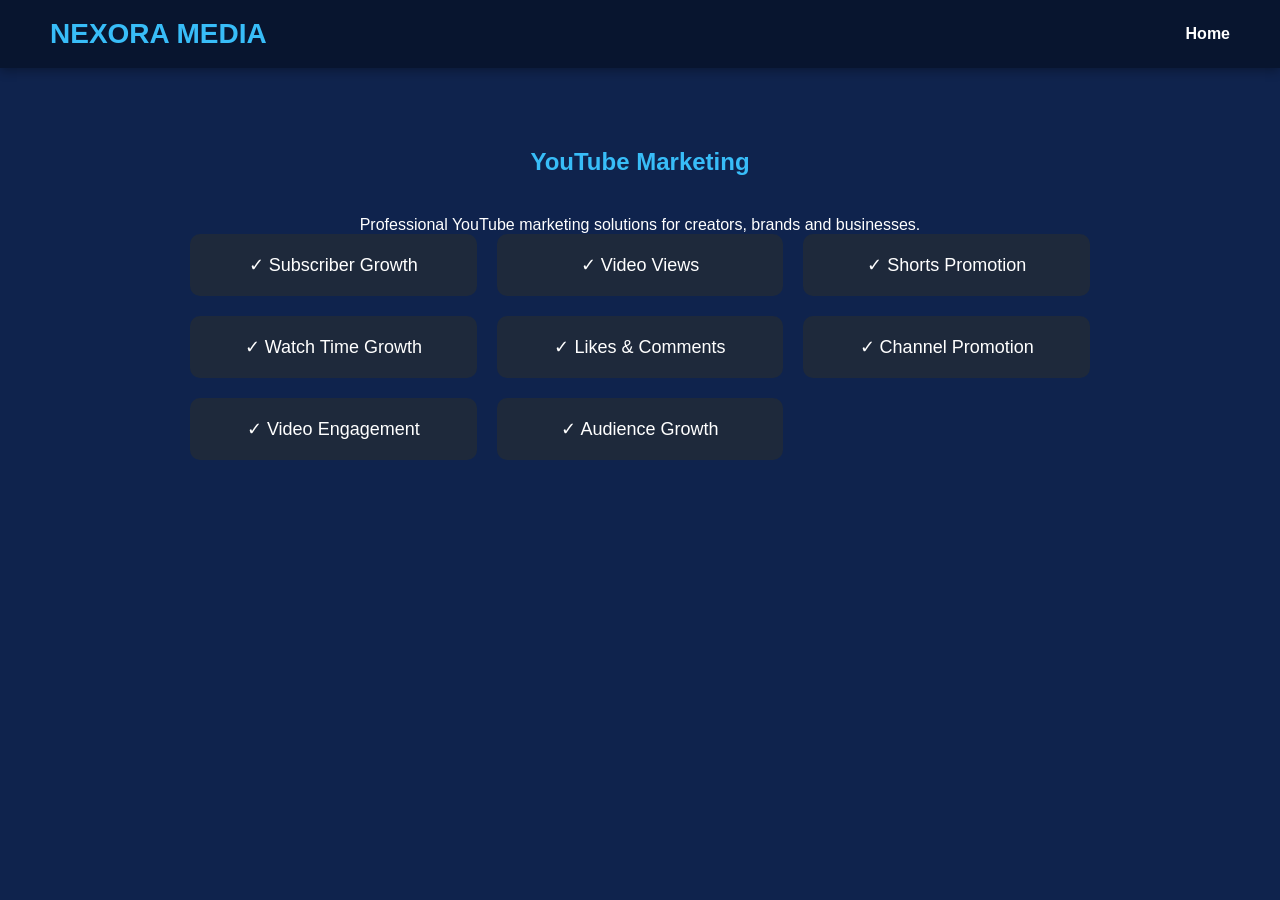
<file: youtube.html>
<!DOCTYPE html>
<html lang="en">
<head>
<meta charset="UTF-8">
<meta name="viewport" content="width=device-width, initial-scale=1.0">
<title>YouTube Marketing - Nexora Media</title>
<link rel="stylesheet" href="style.css">
</head>

<body>

<nav>
    <div class="logo">NEXORA MEDIA</div>

    <ul>
        <li><a href="index.html">Home</a></li>
    </ul>
</nav>

<section class="service-page">

<h1>YouTube Marketing</h1>

<p class="service-desc">
Professional YouTube marketing solutions for creators,
brands and businesses.
</p>

<div class="service-list">

<div class="service-item">✓ Subscriber Growth</div>
<div class="service-item">✓ Video Views</div>
<div class="service-item">✓ Shorts Promotion</div>
<div class="service-item">✓ Watch Time Growth</div>
<div class="service-item">✓ Likes & Comments</div>
<div class="service-item">✓ Channel Promotion</div>
<div class="service-item">✓ Video Engagement</div>
<div class="service-item">✓ Audience Growth</div>

</div>

</section>

</body>
</html>
</file>
<file: style.css>
*{
    margin:0;
    padding:0;
    box-sizing:border-box;
    font-family:Arial, sans-serif;
}

body{
    background:#0f234d;
    color:white;
}

nav{
    position:sticky;
    top:0;
    width:100%;
    background:#08152f;
    display:flex;
    justify-content:space-between;
    align-items:center;
    padding:18px 50px;
    box-shadow:0 3px 10px rgba(0,0,0,.3);
    z-index:1000;
}

.logo{
    display:flex;
    align-items:center;
    gap:12px;
    font-size:28px;
    font-weight:bold;
    color:#38BDF8;
}

nav ul{
    display:flex;
    list-style:none;
    gap:30px;
}

nav ul li a{
    color:white;
    text-decoration:none;
    font-weight:600;
    transition:.3s;
}

nav ul li a:hover{
    color:#38BDF8;
}

.hero{
    text-align:center;
    padding:60px 20px;
}

.hero-logo{
    width:160px;
    height:160px;
    border-radius:50%;
    object-fit:cover;
    display:block;
    margin:0 auto 25px auto;
    box-shadow:0 0 20px rgba(56,189,248,0.5);
}

.hero h1{
    font-size:60px;
    color:#38BDF8;
}

.hero h2{
    margin-top:20px;
    font-size:30px;
}

.hero p{
    margin-top:15px;
    font-size:20px;
    color:#cbd5e1;
}

.buttons{
    margin-top:30px;
}

.btn{
    display:inline-block;
    background:#38BDF8;
    color:white;
    text-decoration:none;
    padding:12px 25px;
    border-radius:8px;
    margin:10px;
    font-weight:bold;
}

.services{
    padding:80px 40px;
    text-align:center;
}

.services h2{
    color:#38BDF8;
    font-size:42px;
    margin-bottom:40px;
}

.service-grid{
    display:grid;
    grid-template-columns:repeat(auto-fit,minmax(220px,1fr));
    gap:20px;
}

.card{
    background:rgba(255,255,255,0.08);
    padding:25px;
    border-radius:12px;
    font-size:18px;
    font-weight:bold;
    transition:0.3s;
}

.card:hover{
    transform:translateY(-5px);
}

.about{
    padding:80px 20px;
    text-align:center;
}

.about h2{
    color:#38BDF8;
    font-size:42px;
    margin-bottom:20px;
}

.about p{
    max-width:800px;
    margin:auto;
    color:#cbd5e1;
    line-height:1.8;
}

.contact{
    padding:80px 20px;
    text-align:center;
}

.contact h2{
    color:#38BDF8;
    font-size:42px;
    margin-bottom:20px;
}

.contact p{
    margin:10px;
    color:#cbd5e1;
}

footer{
    text-align:center;
    padding:30px;
    background:#08152f;
}

footer p{
    margin:5px;
    color:#94a3b8;
}
.service-page{
    text-align:center;
    padding:80px 20px;
}

.service-page h1{
    color:#38BDF8;
    margin-bottom:40px;
}

.service-list{
    display:grid;
    grid-template-columns:repeat(auto-fit,minmax(250px,1fr));
    gap:20px;
    max-width:900px;
    margin:auto;
}

.service-item{
    background:#1E293B;
    padding:20px;
    border-radius:10px;
    font-size:18px;
}
.card-link{
    text-decoration:none;
    color:white;
}
.card-link{
    text-decoration:none;
    color:white;
}
.why-us{
    padding:80px 20px;
    text-align:center;
}

.why-us h2{
    color:#38BDF8;
    margin-bottom:40px;
}

.why-grid{
    display:grid;
    grid-template-columns:repeat(auto-fit,minmax(250px,1fr));
    gap:20px;
}

.why-card{
    background:#1E293B;
    padding:25px;
    border-radius:10px;
}
.why{
    padding:90px 30px;
    text-align:center;
}

.why h2{
    color:#38BDF8;
    font-size:42px;
    margin-bottom:50px;
}

.why-grid{
    display:grid;
    grid-template-columns:repeat(auto-fit,minmax(280px,1fr));
    gap:25px;
}

.why-card{
    background:#1E293B;
    padding:30px;
    border-radius:15px;
    transition:.3s;
}

.why-card:hover{
    transform:translateY(-10px);
    background:#2563EB;
}

.why-card h3{
    margin-bottom:15px;
}
/* Our Process */

.process{
    padding:80px 10%;
    text-align:center;
}

.process h2{
    font-size:45px;
    color:#38B6FF;
    margin-bottom:50px;
}

.process-box{
    display:flex;
    justify-content:center;
    gap:25px;
    flex-wrap:wrap;
}

.step{
    width:220px;
    background:#162447;
    padding:30px;
    border-radius:15px;
    box-shadow:0 0 15px rgba(0,0,0,.3);
    transition:.3s;
}

.step:hover{
    transform:translateY(-10px);
    box-shadow:0 0 20px #38B6FF;
}

.step h3{
    color:#38B6FF;
    font-size:40px;
    margin-bottom:10px;
}

.step h4{
    color:white;
    margin-bottom:10px;
}

.step p{
    color:#ddd;
}

</div>

</section>
.stats{
    padding:80px 10%;
    text-align:center;
}

.stats h2{
    color:#38B6FF;
    font-size:45px;
    margin-bottom:40px;
}

.stats-container{
    display:grid;
    grid-template-columns:repeat(4,1fr);
    gap:25px;
}

.stat-card{
    background:#162447;
    padding:35px;
    border-radius:15px;
    transition:.3s;
    box-shadow:0 0 15px rgba(0,0,0,.3);
}

.stat-card:hover{
    transform:translateY(-8px);
    box-shadow:0 0 20px #38B6FF;
}

.stat-card h1{
    color:#38B6FF;
    font-size:42px;
    margin-bottom:10px;
}

.stat-card p{
    color:white;
    font-size:20px;
}
.pricing{

padding:120px 10%;

text-align:center;

}

.pricing h1{

font-size:48px;

color:#25b6ff;

margin-bottom:15px;

}

.pricing p{

font-size:20px;

color:white;

margin-bottom:60px;

}
.pricing-container{

display:grid;

grid-template-columns:repeat(auto-fit,minmax(300px,1fr));

gap:35px;

margin-top:60px;

}

.price-card{

background:#16213e;

padding:35px;

border-radius:20px;

text-align:center;

transition:.4s;

box-shadow:0 0 20px rgba(0,170,255,.2);

}

.price-card:hover{

transform:translateY(-10px);

box-shadow:0 0 35px #00bfff;

}

.price-card h2{

color:#00bfff;

margin-bottom:10px;

}

.price-card h1{

font-size:50px;

margin:20px 0;

color:white;

}

.price-card p{

margin-bottom:20px;

}

.price-card ul{

list-style:none;

padding:0;

margin:20px 0;

}

.price-card ul li{

margin:12px 0;

color:white;

}

.price-btn{

display:inline-block;

padding:12px 35px;

background:#00bfff;

color:white;

border-radius:30px;

text-decoration:none;

font-weight:bold;

margin-top:20px;

}

.featured{

border:3px solid #00bfff;

transform:scale(1.05);

}
/* Portfolio */

.portfolio{
padding:90px 8%;
text-align:center;
}

.portfolio h2{
font-size:45px;
color:#22c7ff;
margin-bottom:10px;
}

.portfolio-text{
color:#ddd;
margin-bottom:45px;
font-size:18px;
}

.portfolio-container{

display:grid;

grid-template-columns:repeat(auto-fit,minmax(300px,1fr));

gap:30px;

}

.portfolio-card{

background:#101b38;

border-radius:18px;

overflow:hidden;

transition:.4s;

box-shadow:0 0 20px rgba(0,180,255,.15);

}

.portfolio-card:hover{

transform:translateY(-12px);

box-shadow:0 0 35px #18cfff;

}

.portfolio-card img{

width:100%;

height:220px;

object-fit:cover;

}

.portfolio-card h3{

color:#22c7ff;

margin:20px 0 10px;

font-size:26px;

}

.portfolio-card p{

padding:0 20px;

color:#ddd;

line-height:1.6;

}

.portfolio-card a{

display:inline-block;

margin:25px;

padding:12px 26px;

background:#1ecfff;

color:#fff;

border-radius:30px;

text-decoration:none;

font-weight:bold;

transition:.3s;

}

.portfolio-card a:hover{

background:#00a6e6;

}
.service-image{
    width:100%;
    height:220px;
    object-fit:cover;
    border-radius:15px;
    margin-bottom:18px;
    box-shadow:0 0 20px rgba(0,170,255,.4);
}
.clients{
    padding:80px 10%;
    text-align:center;
}

.clients h2{
    font-size:42px;
    color:#00bfff;
    margin-bottom:10px;
}

.clients p{
    color:#ccc;
    margin-bottom:40px;
}

.client-logos{
    display:grid;
    grid-template-columns:repeat(auto-fit,minmax(160px,1fr));
    gap:25px;
}

.client-box{
    background:#111827;
    padding:35px;
    border-radius:15px;
    font-size:22px;
    font-weight:bold;
    color:white;
    transition:.3s;
    box-shadow:0 0 20px rgba(0,170,255,.2);
}

.client-box:hover{
    transform:translateY(-8px);
    box-shadow:0 0 30px #00bfff;
}
.testimonials{

padding:80px 10%;

text-align:center;

}

.testimonials h2{

font-size:42px;

color:#00bfff;

margin-bottom:50px;

}

.testimonial-container{

display:grid;

grid-template-columns:repeat(auto-fit,minmax(280px,1fr));

gap:30px;

}

.testimonial-card{

background:#111827;

padding:30px;

border-radius:18px;

transition:.3s;

box-shadow:0 0 20px rgba(0,170,255,.2);

}

.testimonial-card:hover{

transform:translateY(-10px);

box-shadow:0 0 30px #00bfff;

}

.testimonial-card h3{

font-size:28px;

margin-bottom:20px;

}

.testimonial-card p{

color:#ddd;

line-height:1.8;

}

.testimonial-card h4{

margin-top:20px;

color:#00bfff;

}
footer{

background:#090d17;

padding:60px 20px;

text-align:center;

margin-top:80px;

}

.footer-content h2{

color:#00bfff;

font-size:36px;

}

.footer-content p{

color:#ccc;

margin:15px 0;

}

.footer-links{

margin:25px 0;

}

.footer-links a{

color:white;

text-decoration:none;

margin:0 15px;

font-weight:bold;

transition:.3s;

}

.footer-links a:hover{

color:#00bfff;

}

.copyright{

margin-top:25px;

color:#777;

}
.cta{

padding:90px 10%;

text-align:center;

background:linear-gradient(135deg,#081326,#0d2244);

}

.cta h2{

font-size:48px;

color:#00bfff;

margin-bottom:20px;

}

.cta p{

font-size:20px;

color:#ddd;

margin-bottom:40px;

}

.cta-buttons{

display:flex;

justify-content:center;

gap:20px;

flex-wrap:wrap;

}

.btn-primary,
.btn-secondary{

padding:15px 40px;

border-radius:50px;

text-decoration:none;

font-weight:bold;

transition:.3s;

}

.btn-primary{

background:#00bfff;

color:white;

}

.btn-secondary{

border:2px solid #00bfff;

color:#00bfff;

}

.btn-primary:hover{

transform:translateY(-5px);

box-shadow:0 0 20px #00bfff;

}

.btn-secondary:hover{

background:#00bfff;

color:white;

}
</file>
<file: admin.css>
*{
    margin:0;
    padding:0;
    box-sizing:border-box;
    font-family:Arial, sans-serif;
}

body{
    background:linear-gradient(135deg,#081b34,#0b5cab);
    color:white;
    min-height:100vh;
}

header{
    background:#1d1d2f;
    display:flex;
    justify-content:space-between;
    align-items:center;
    padding:20px 60px;
}

header h1{
    color:#00c8ff;
}

nav a{
    color:white;
    text-decoration:none;
    margin-left:25px;
    font-weight:bold;
    transition:.3s;
}

nav a:hover{
    color:#00c8ff;
}

.dashboard{
    width:90%;
    margin:50px auto;
    text-align:center;
}

.dashboard h2{
    color:#00c8ff;
    margin-bottom:35px;
    font-size:38px;
}

.cards{
    display:grid;
    grid-template-columns:repeat(auto-fit,minmax(220px,1fr));
    gap:25px;
}

.card{
    background:rgba(255,255,255,.08);
    padding:35px;
    border-radius:15px;
    box-shadow:0 0 18px rgba(0,200,255,.35);
    transition:.3s;
}

.card:hover{
    transform:translateY(-8px);
}

.card h3{
    color:#00c8ff;
    margin-bottom:15px;
}

.card p{
    font-size:38px;
    font-weight:bold;
}

.orders{
    width:90%;
    margin:60px auto;
}

.orders h2{
    text-align:center;
    color:#00c8ff;
    margin-bottom:25px;
}

table{
    width:100%;
    border-collapse:collapse;
    background:rgba(255,255,255,.08);
    border-radius:12px;
    overflow:hidden;
}

th{
    background:#00c8ff;
    color:white;
}

th,td{
    padding:16px;
    text-align:center;
}

tr:nth-child(even){
    background:rgba(255,255,255,.05);
}

footer{
    margin-top:50px;
    background:#1d1d2f;
    text-align:center;
    padding:20px;
}

@media(max-width:768px){

header{
    flex-direction:column;
    gap:15px;
}

nav a{
    display:inline-block;
    margin:10px;
}

.dashboard h2{
    font-size:30px;
}

.card p{
    font-size:30px;
}

table{
    font-size:14px;
}

}
</file>
<file: login.css>
*{

margin:0;

padding:0;

box-sizing:border-box;

font-family:Arial,Helvetica,sans-serif;

}

body{

height:100vh;

display:flex;

justify-content:center;

align-items:center;

background:linear-gradient(135deg,#08152F,#132850,#0d6efd);

}

.login-container{

width:100%;

display:flex;

justify-content:center;

align-items:center;

}

.login-box{

width:420px;

background:rgba(255,255,255,.08);

backdrop-filter:blur(18px);

padding:40px;

border-radius:20px;

box-shadow:0 0 35px rgba(0,191,255,.4);

text-align:center;

}

.logo{

width:90px;

height:90px;

border-radius:50%;

margin-bottom:20px;

}

h2{

color:white;

margin-bottom:10px;

}

.login-box p{

color:#ddd;

margin-bottom:20px;

}

input{

width:100%;

padding:14px;

margin:12px 0;

border:none;

border-radius:10px;

outline:none;

font-size:16px;

}

.remember{

display:flex;

justify-content:space-between;

align-items:center;

font-size:14px;

color:white;

margin:15px 0;

}

.remember a{

color:#00cfff;

text-decoration:none;

}

button{

width:100%;

padding:15px;

border:none;

border-radius:10px;

background:#00cfff;

color:white;

font-size:17px;

font-weight:bold;

cursor:pointer;

margin-top:15px;

transition:.3s;

}

button:hover{

background:#0099cc;

}

.google-btn{

background:white;

color:#222;

}

.google-btn:hover{

background:#eee;

}

.or{

margin:20px;

color:white;

}

.signup{

margin-top:25px;

}

.signup a{

color:#00cfff;

text-decoration:none;

font-weight:bold;

}

.back{

display:block;

margin-top:25px;

color:#00cfff;

text-decoration:none;

}
</file>
<file: orders.css>
*{
    margin:0;
    padding:0;
    box-sizing:border-box;
    font-family:Arial,sans-serif;
}

body{
    background:#07152d;
    color:white;
}

header{
    display:flex;
    justify-content:space-between;
    align-items:center;
    padding:20px 8%;
    background:#0c1d3a;
}

header h1{
    color:#00d4ff;
}

nav a{
    color:white;
    text-decoration:none;
    margin-left:20px;
    transition:0.3s;
}

nav a:hover{
    color:#00d4ff;
}

.dashboard{
    padding:60px 8%;
}

.dashboard h2{
    margin-bottom:30px;
}

.cards{
    display:grid;
    grid-template-columns:repeat(auto-fit,minmax(220px,1fr));
    gap:20px;
}

.card{
    background:#11264d;
    padding:25px;
    border-radius:15px;
    text-align:center;
    transition:0.3s;
    box-shadow:0 0 15px rgba(0,212,255,0.2);
}

.card:hover{
    transform:translateY(-8px);
    box-shadow:0 0 25px rgba(0,212,255,0.4);
}

.card h3{
    color:#00d4ff;
    margin-bottom:15px;
}

.card p{
    font-size:36px;
    font-weight:bold;
}
</file>
